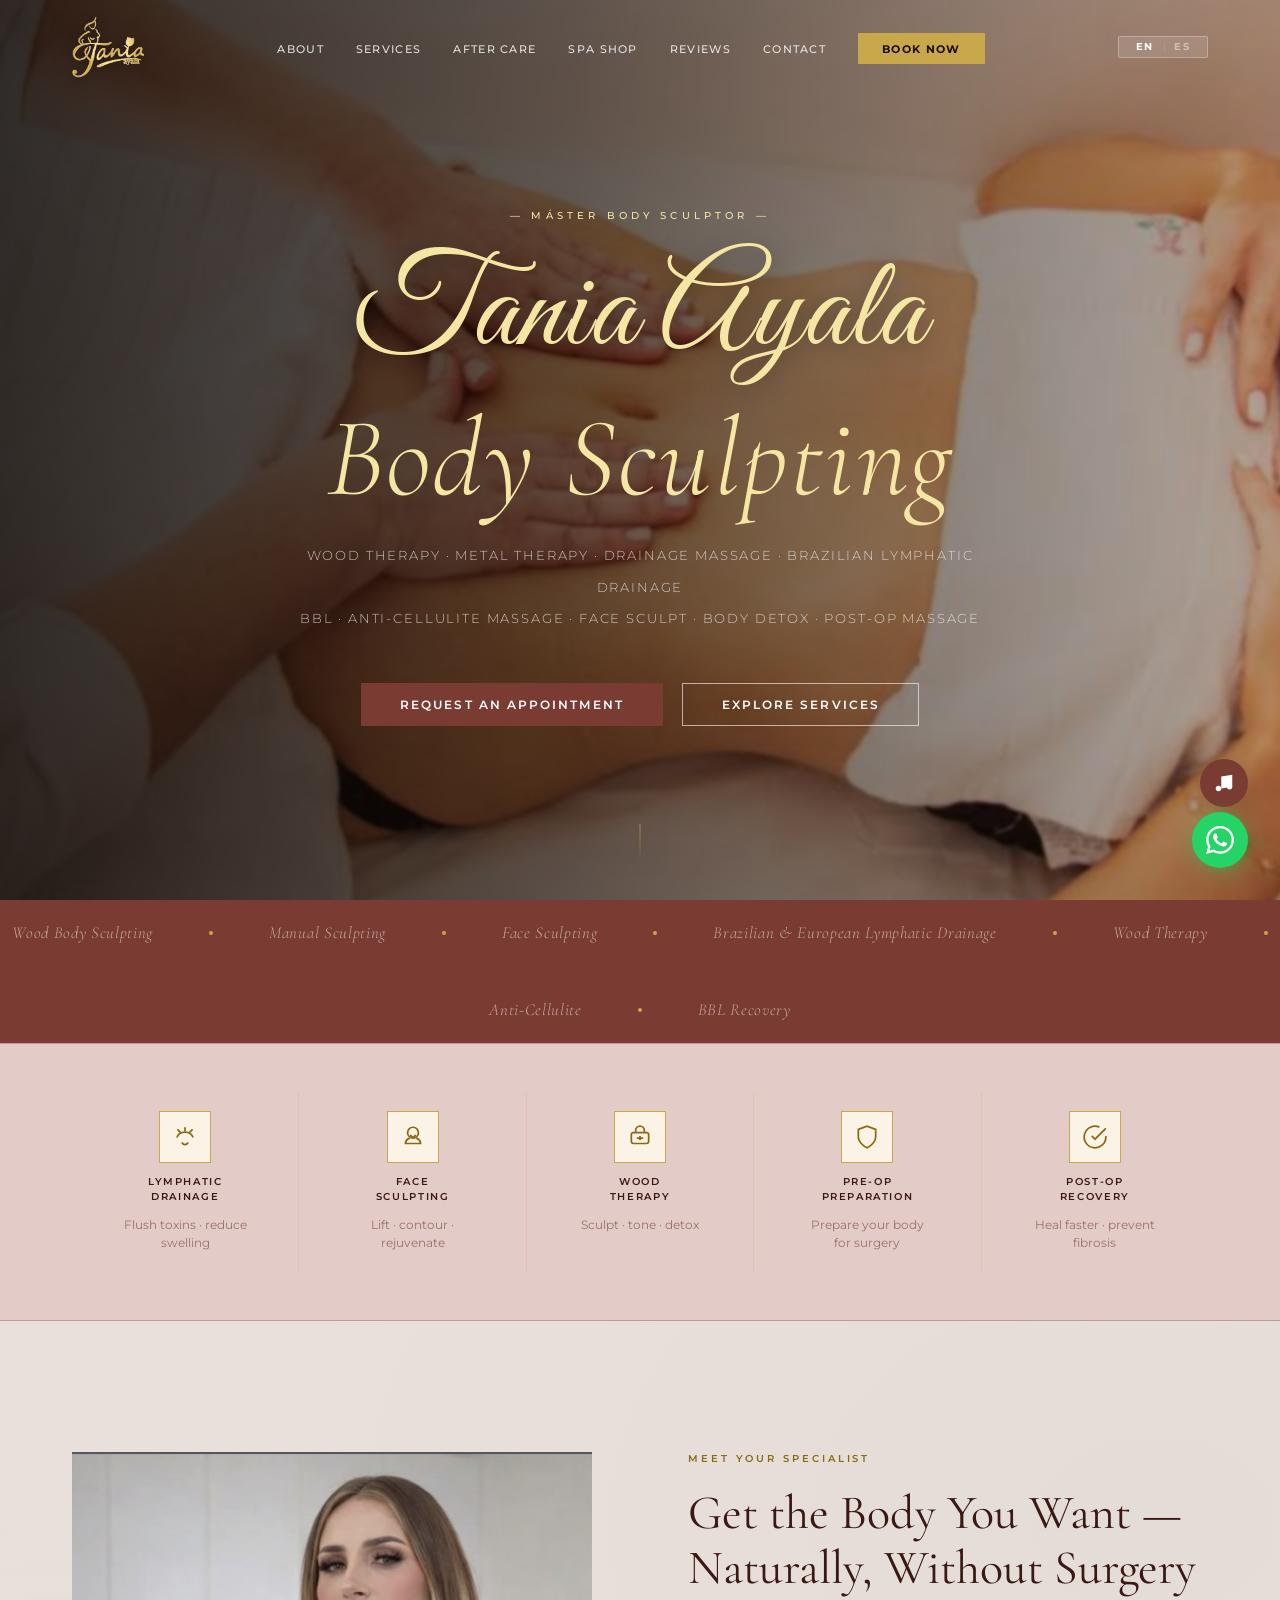
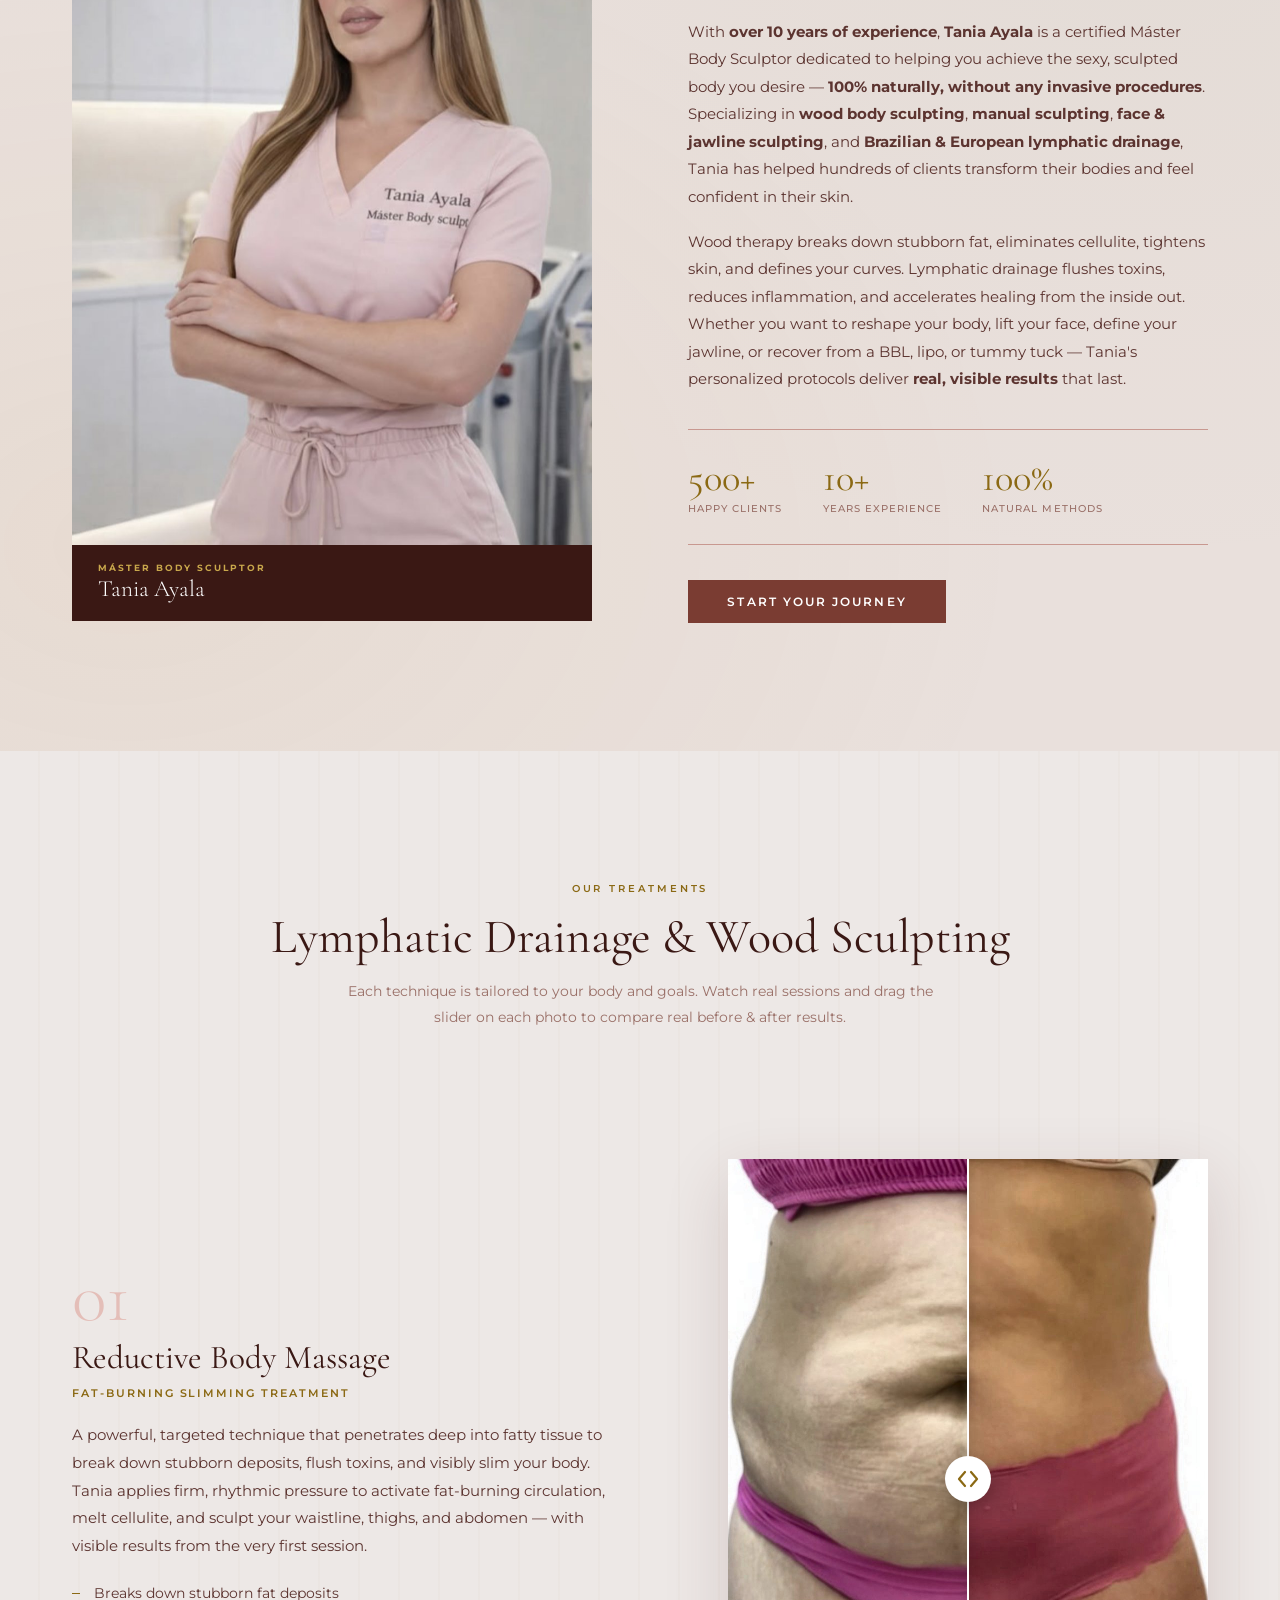
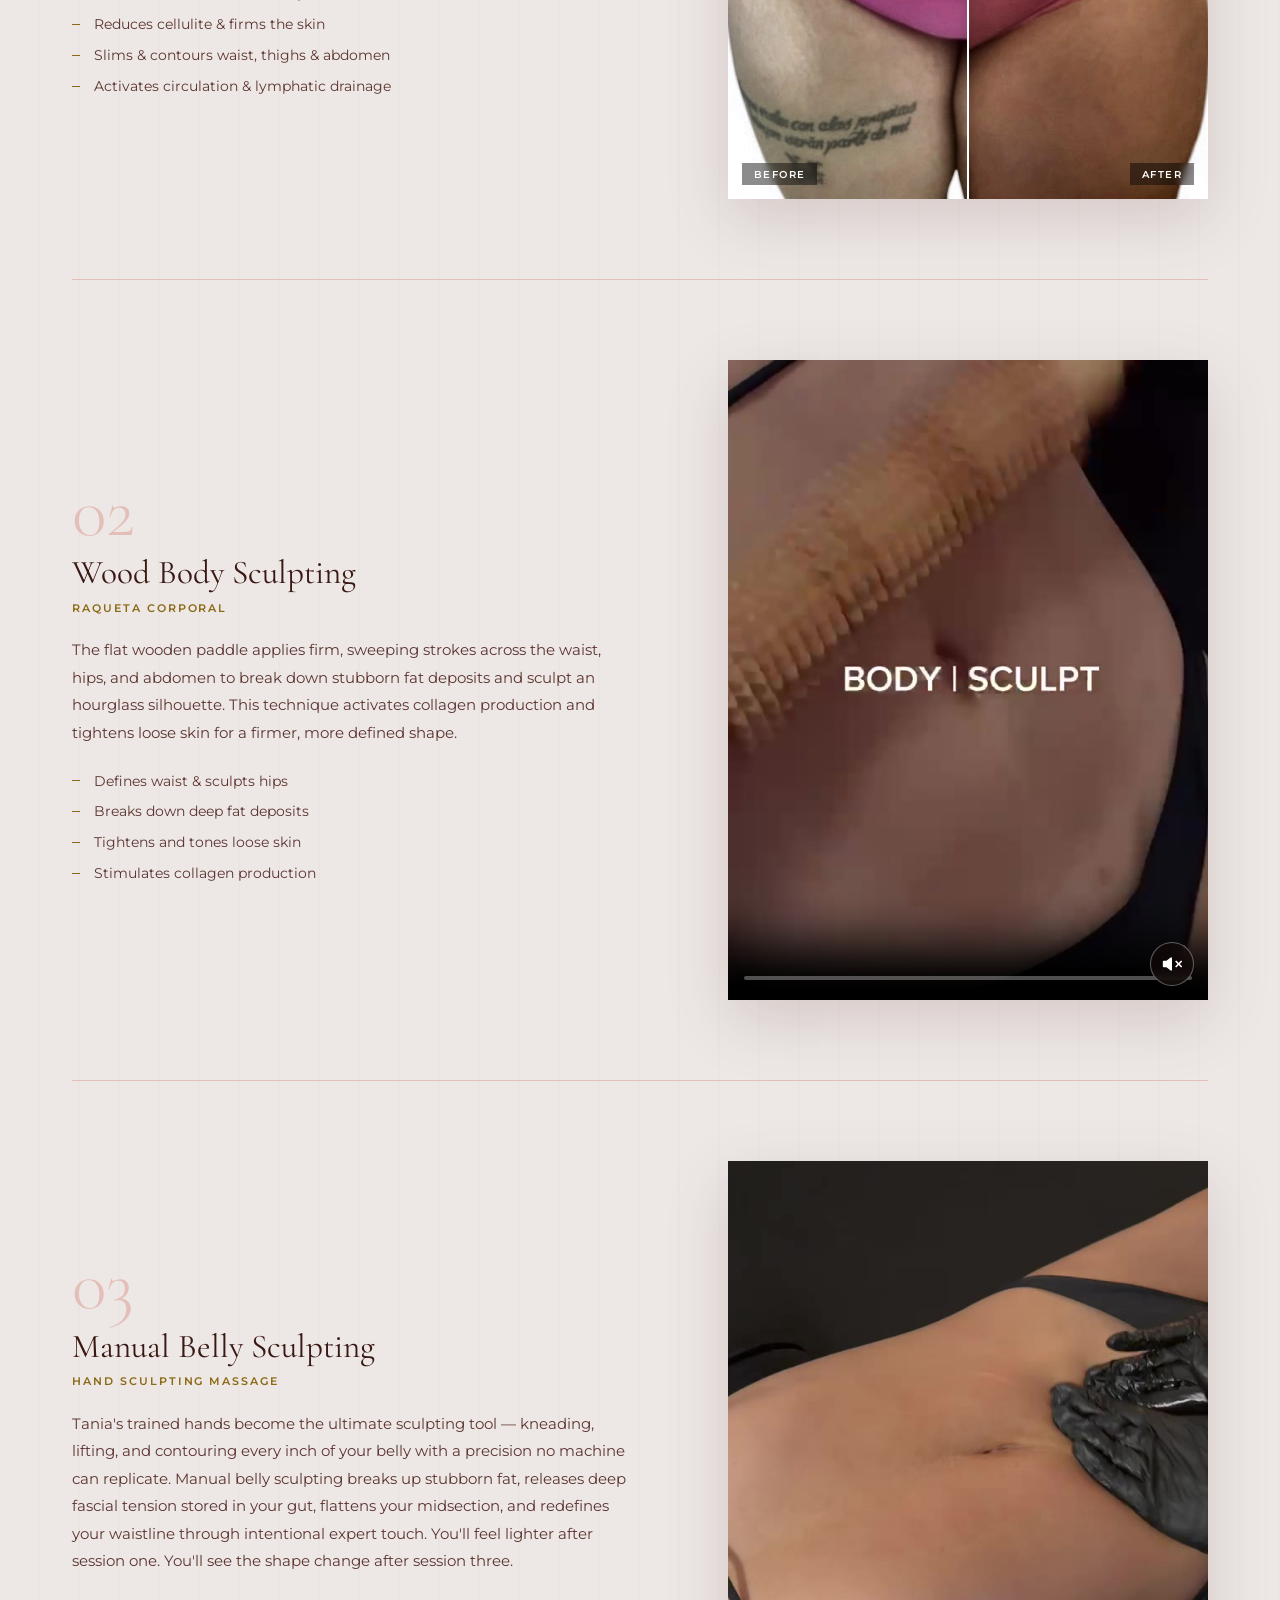
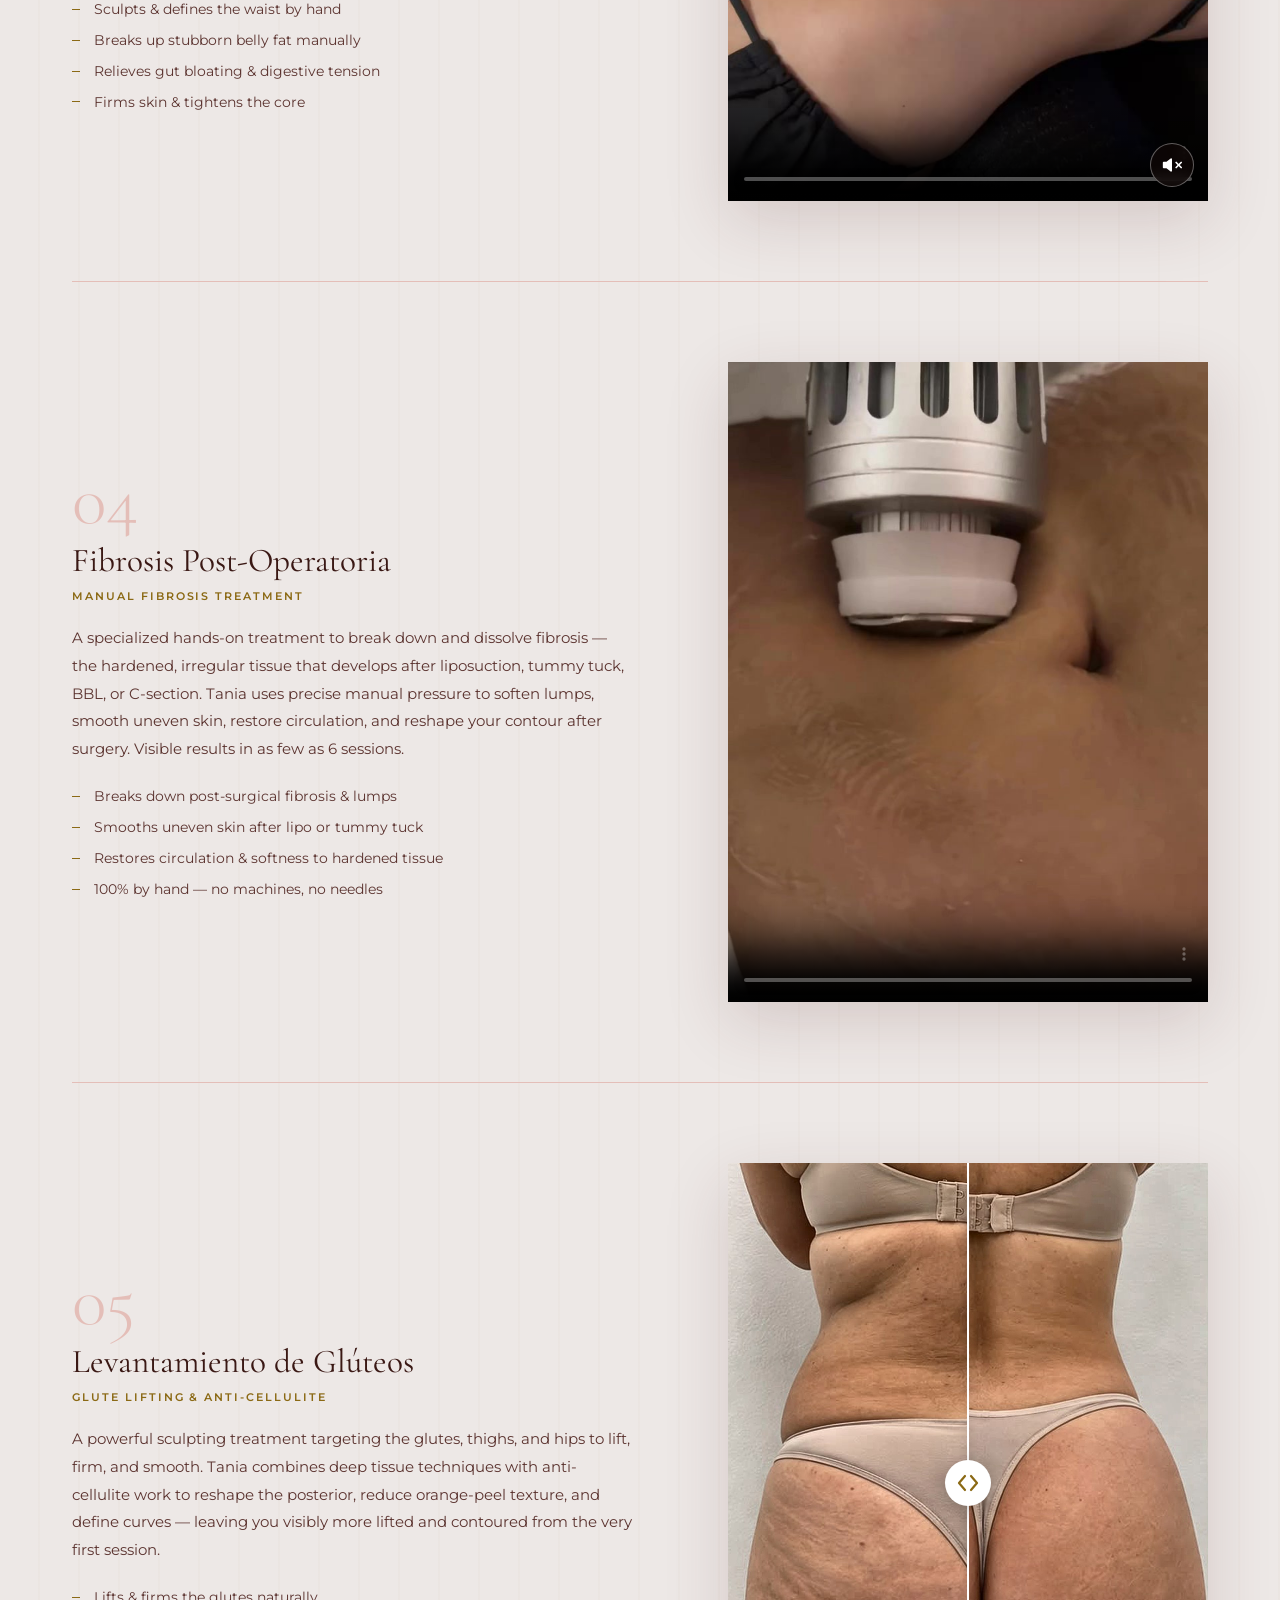
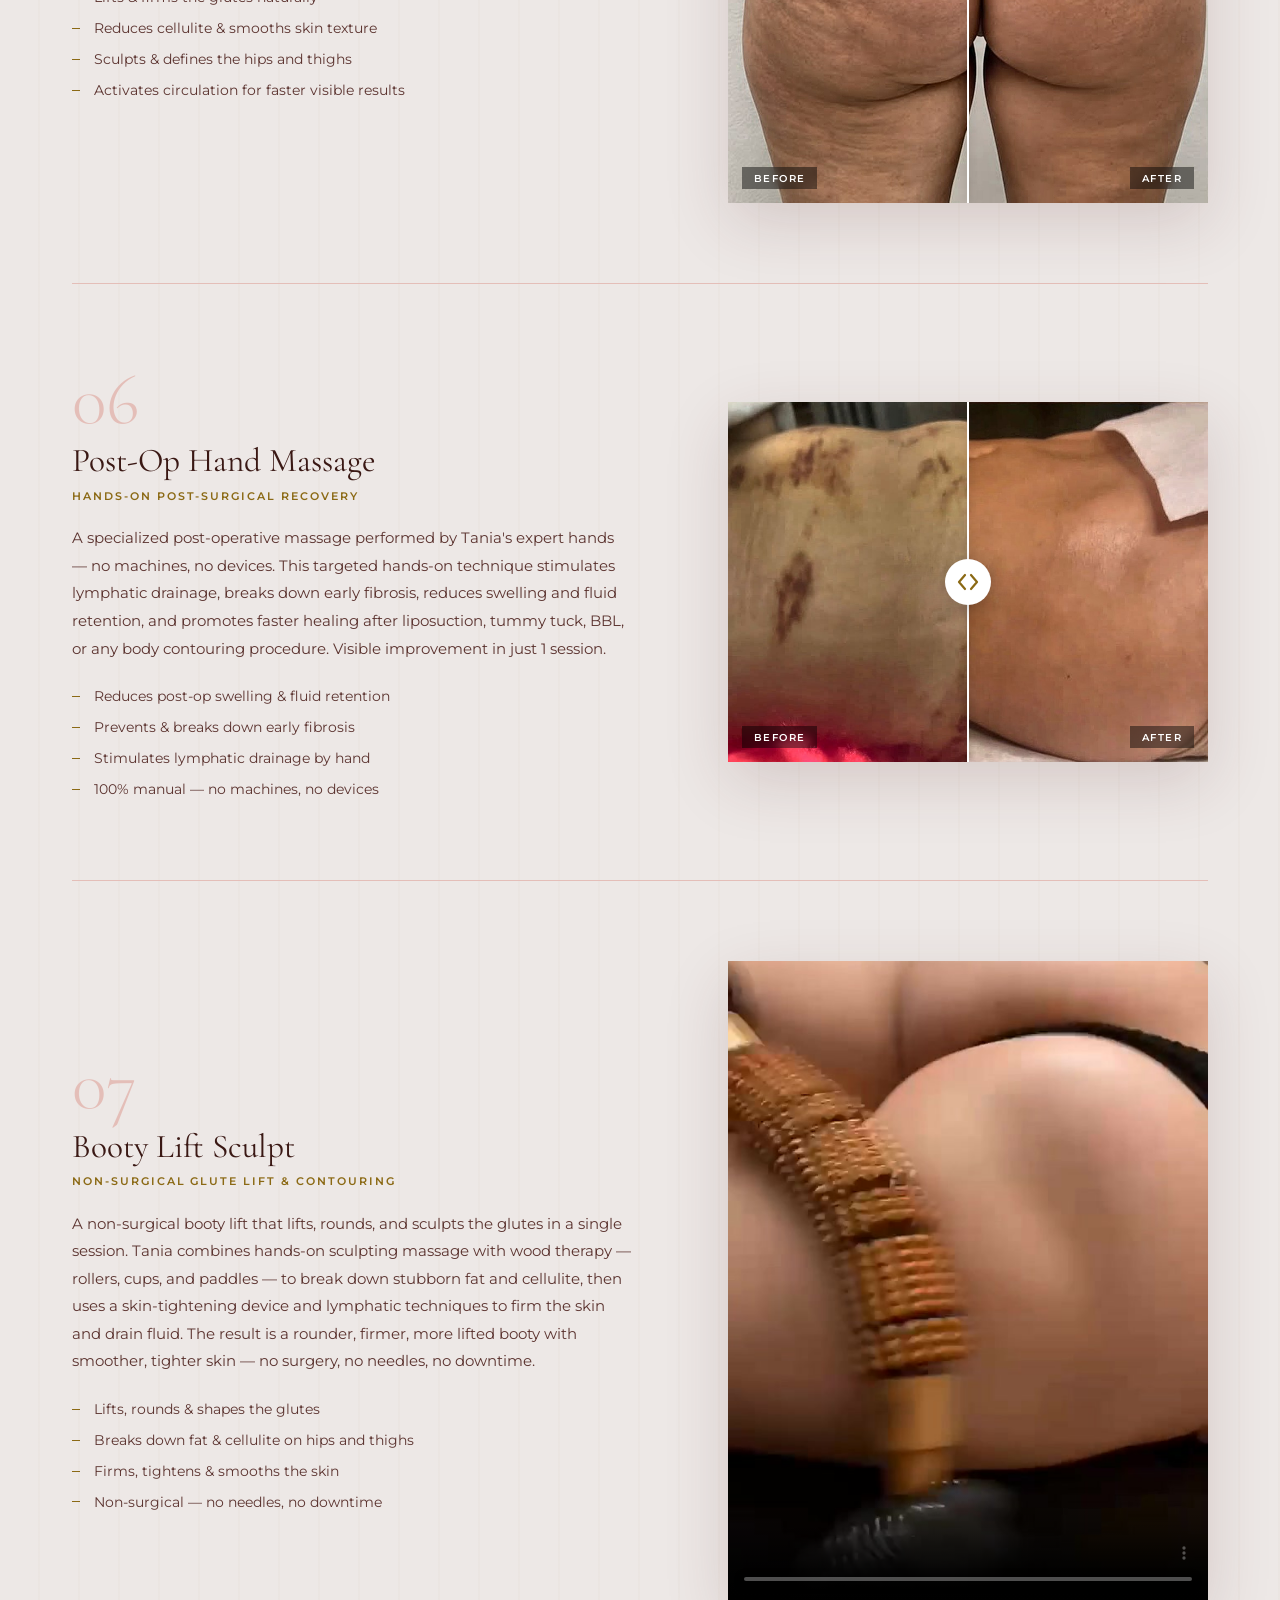
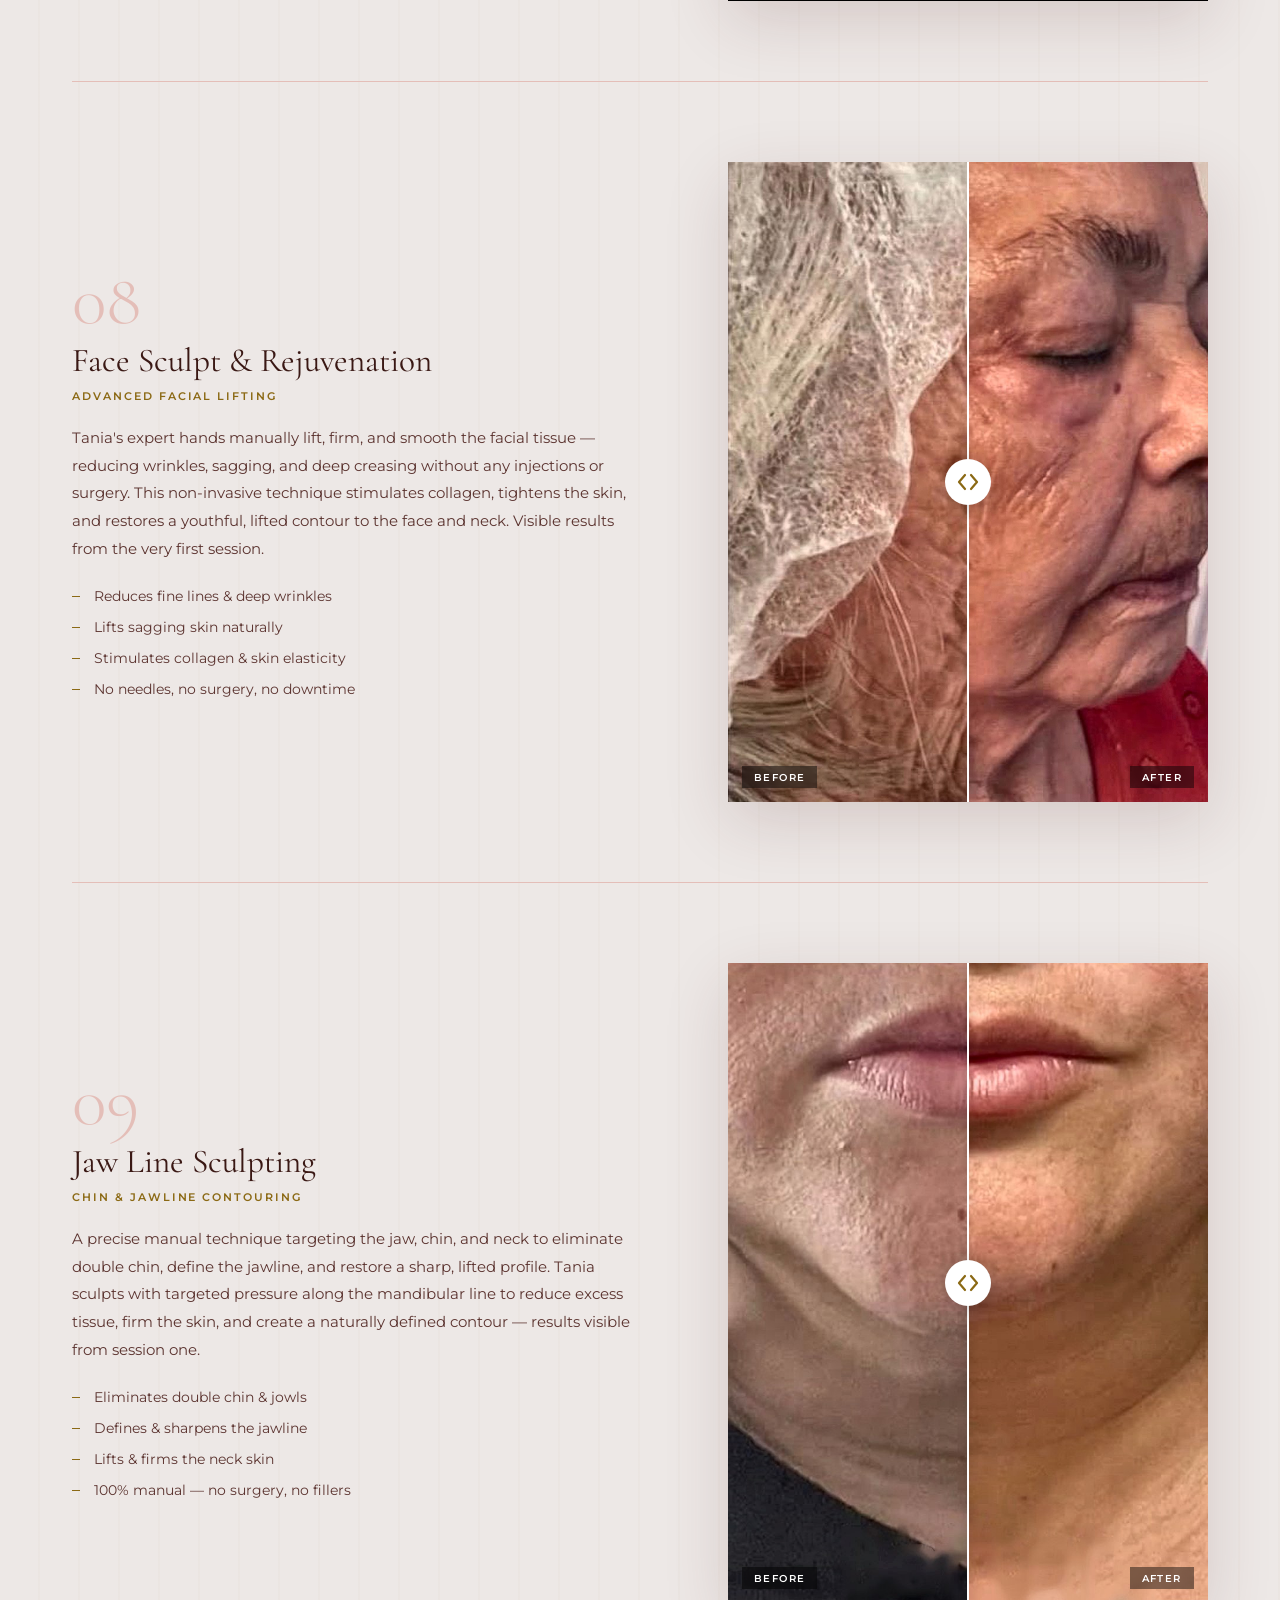
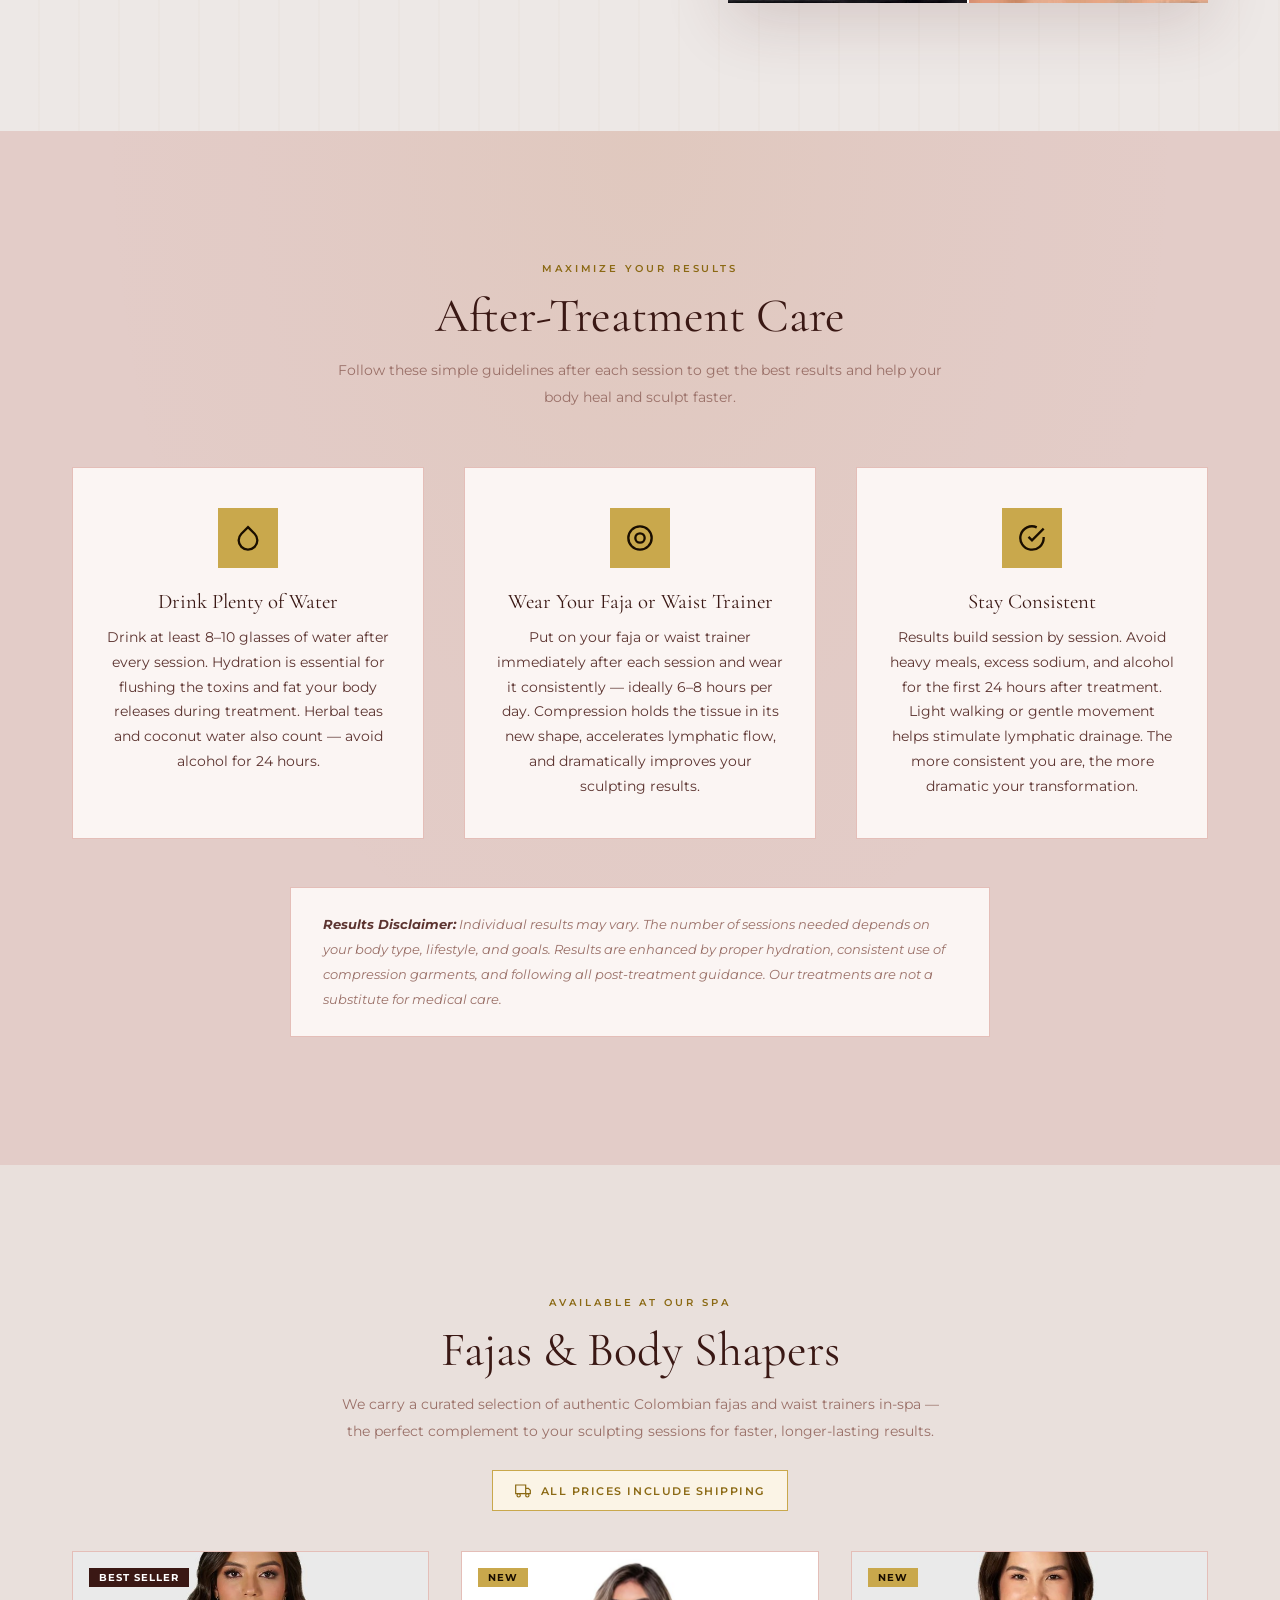
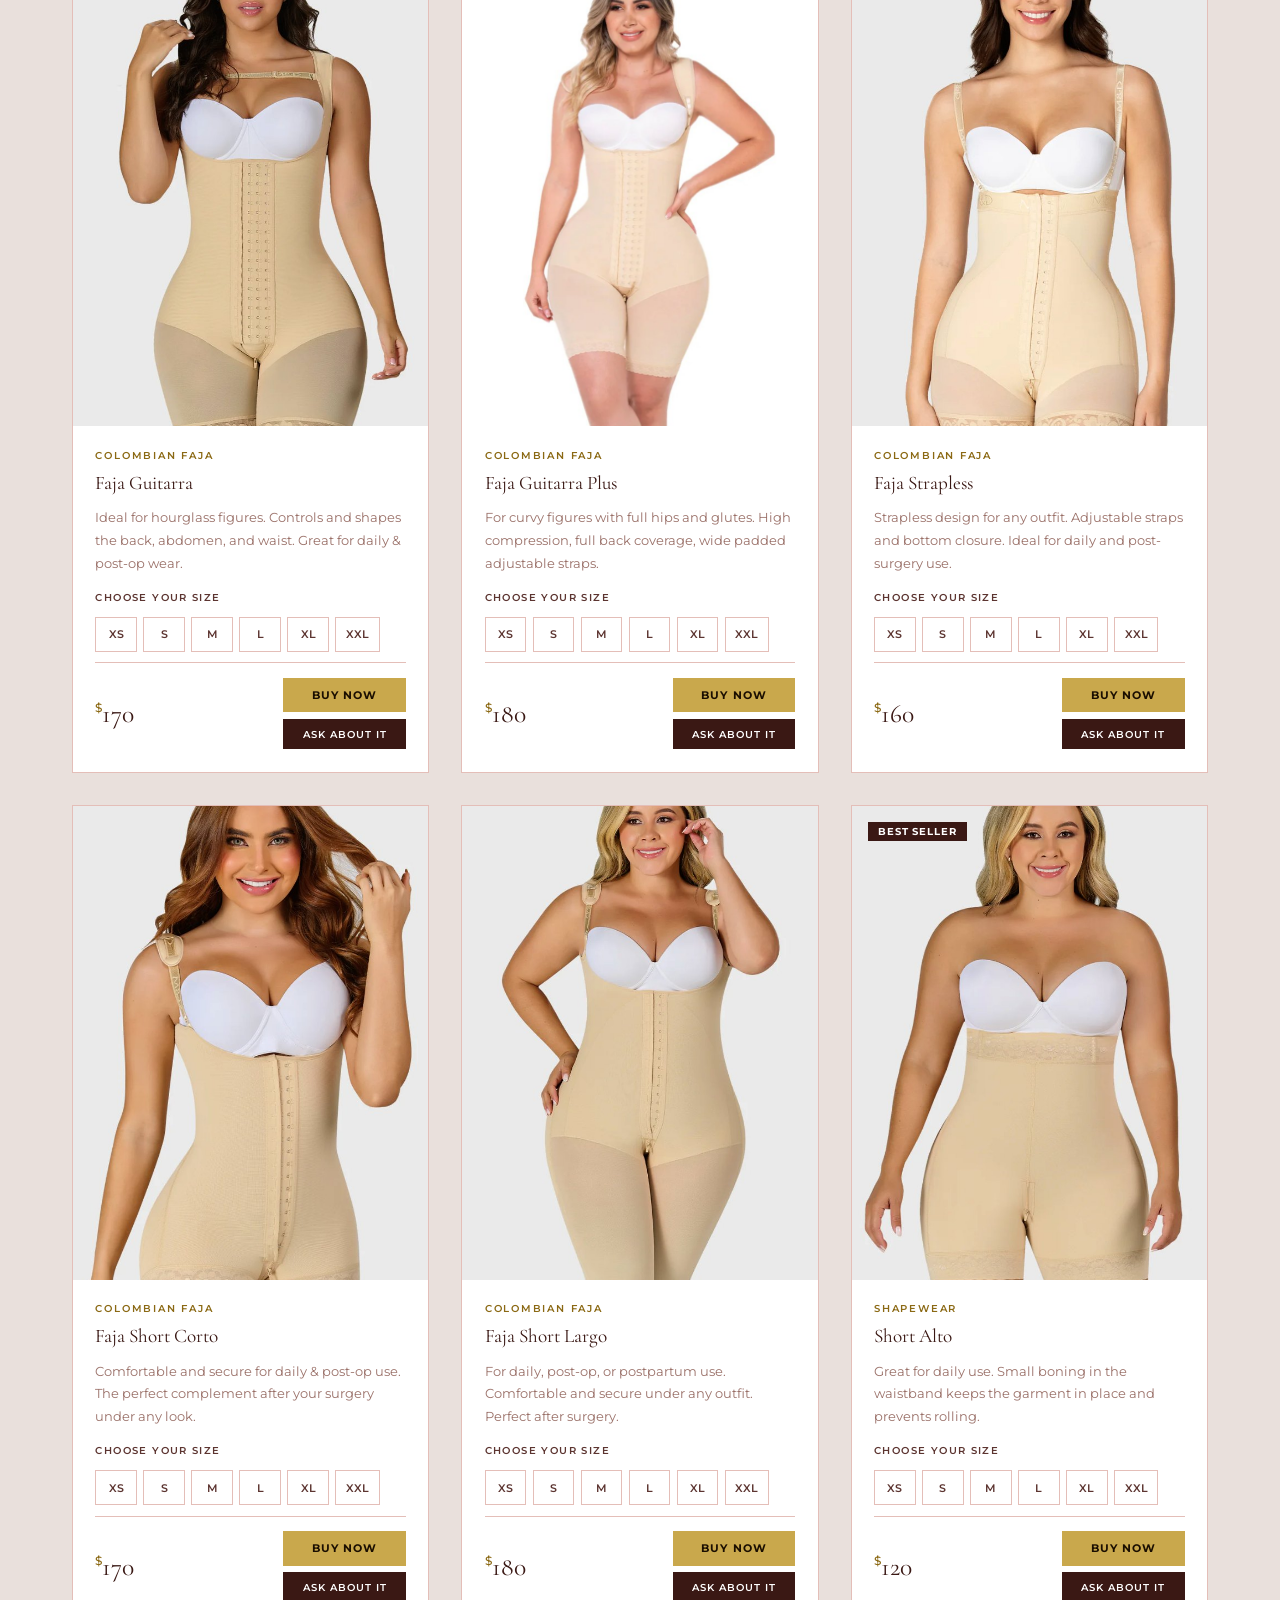
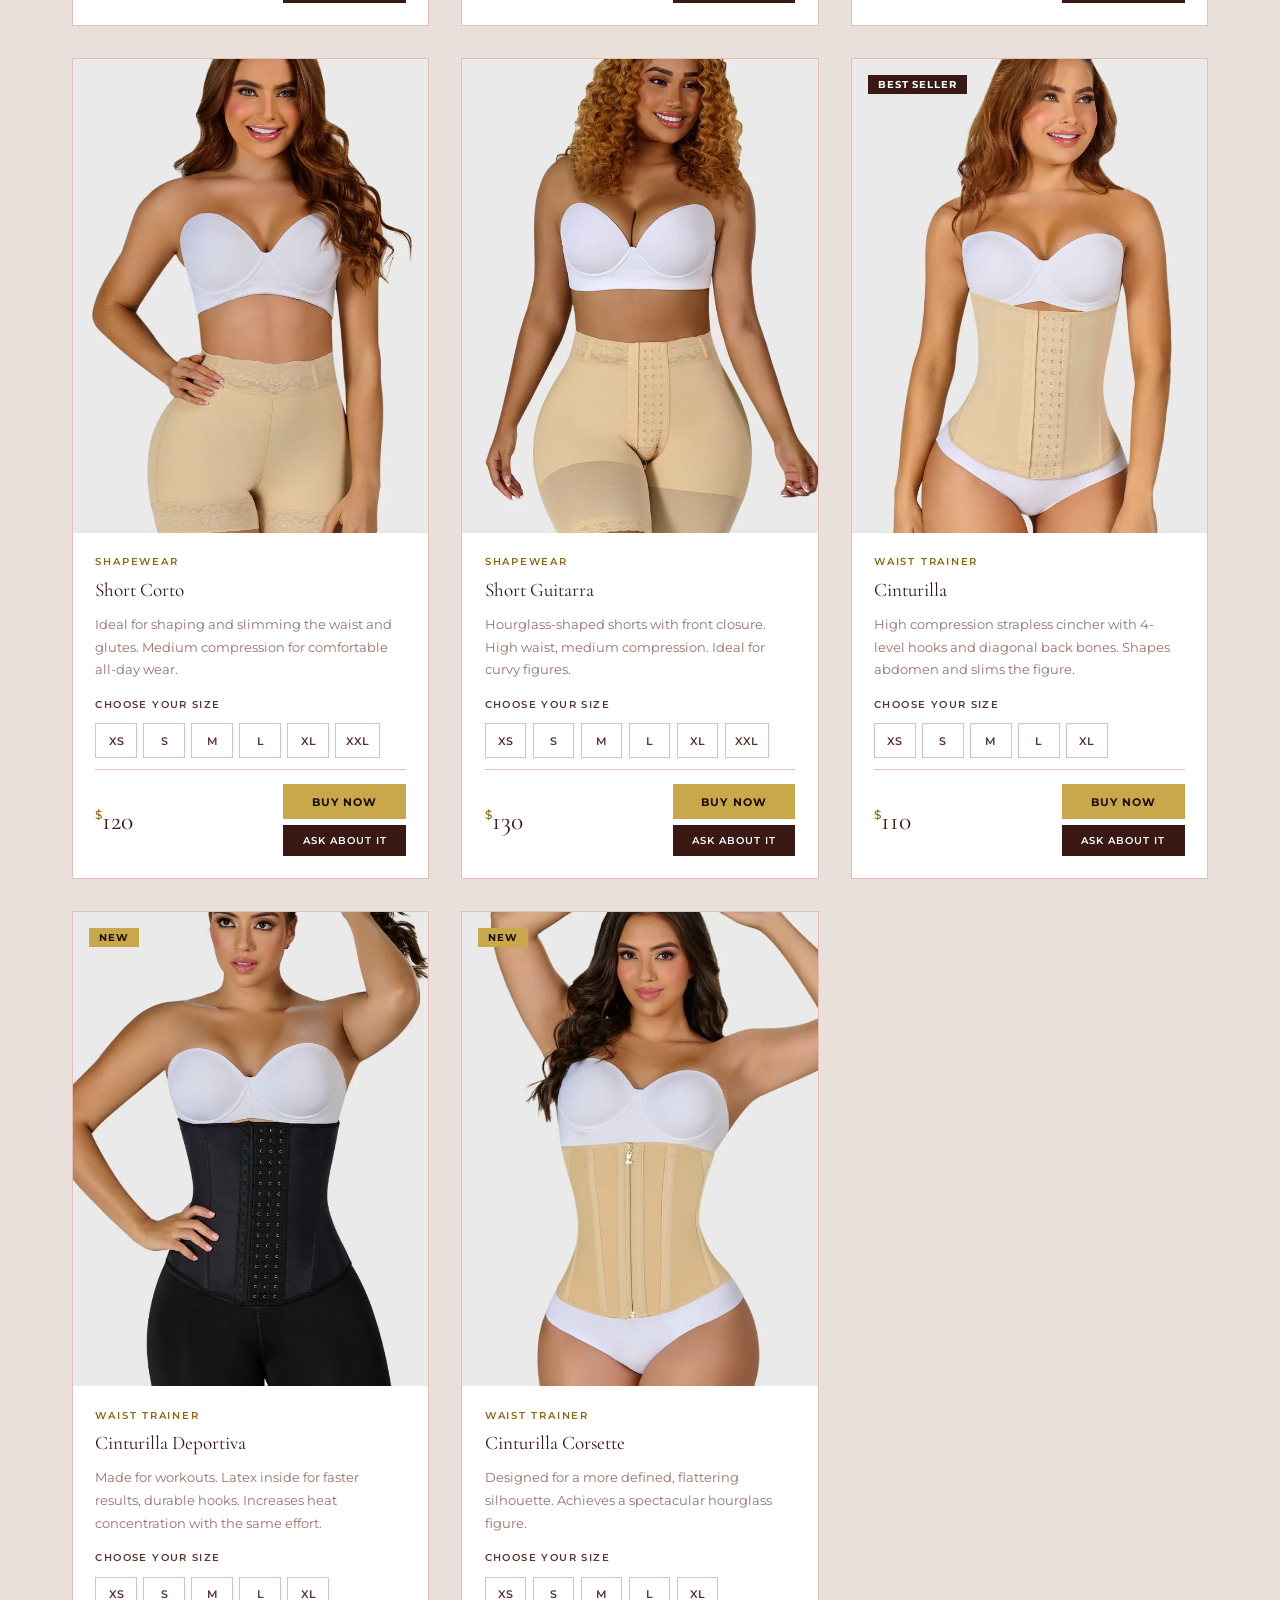
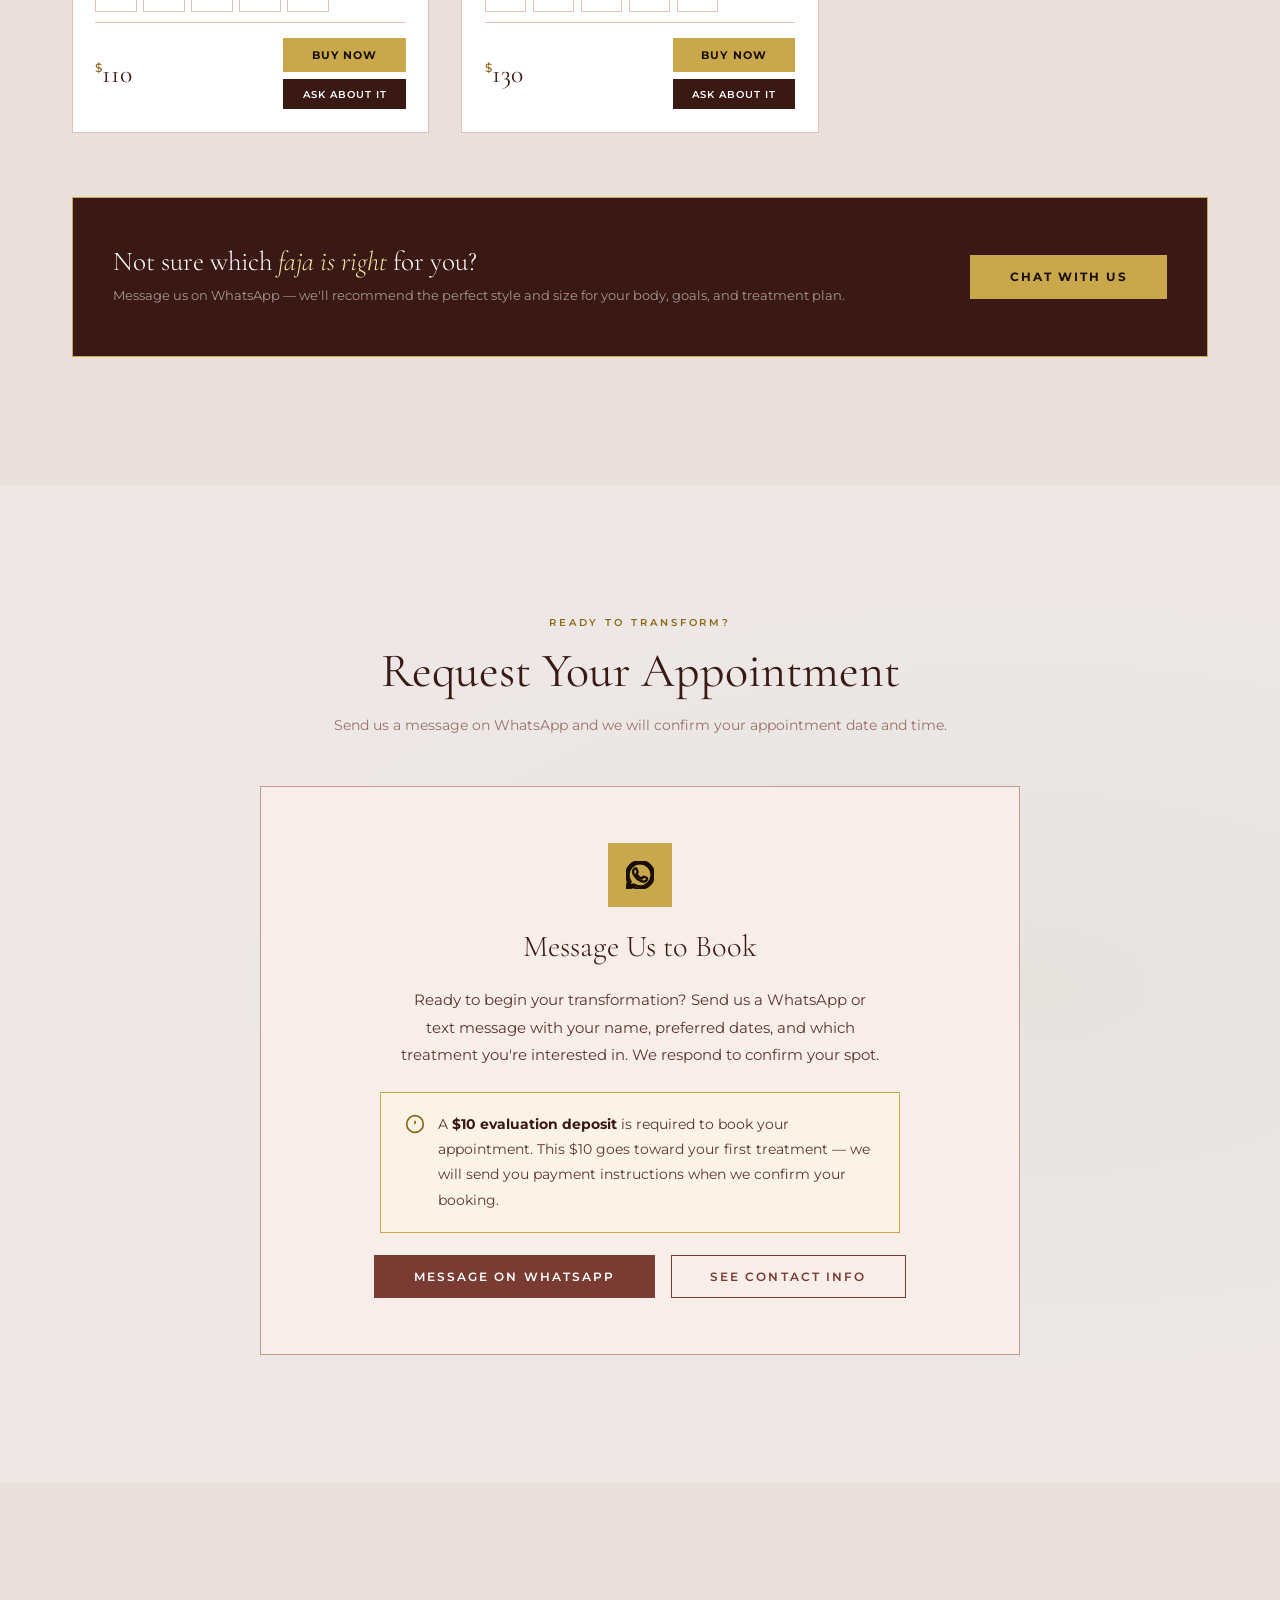
<file: index.html>
<!DOCTYPE html>
<html lang="en">
<head>
  <meta charset="UTF-8">
  <meta name="viewport" content="width=device-width, initial-scale=1.0">
  <meta name="description" content="Tania Ayala Body Sculpting in Chula Vista, CA — wood therapy, Brazilian lymphatic drainage, post-op fibrosis care, glute lift, face &amp; jawline sculpting, and authentic Colombian fajas.">
  <meta name="theme-color" content="#3A1814">
  <title>Tania Ayala Body Sculpting | Wood Therapy &amp; Lymphatic Drainage · Chula Vista</title>
  <link rel="icon" type="image/png" href="images/favicon.png">
  <link rel="apple-touch-icon" href="images/apple-touch-icon.png">
  <meta property="og:type" content="website">
  <meta property="og:title" content="Tania Ayala Body Sculpting">
  <meta property="og:description" content="Wood therapy, Brazilian lymphatic drainage, post-op care, face &amp; jawline sculpting and Colombian fajas — Chula Vista, CA.">
  <meta property="og:image" content="https://lebeltania-ship-it.github.io/tania-ayala-website/images/og-cover.jpg">
  <meta property="og:url" content="https://lebeltania-ship-it.github.io/tania-ayala-website/">
  <meta name="twitter:card" content="summary_large_image">
  <link rel="preload" as="image" href="images/hero-massage.jpg">
  <link rel="stylesheet" href="styles.css?v=52">
  <link rel="preconnect" href="https://fonts.googleapis.com">
  <link rel="preconnect" href="https://fonts.gstatic.com" crossorigin>
  <link href="https://fonts.googleapis.com/css2?family=Cormorant+Garamond:ital,wght@0,300;0,400;0,600;1,300;1,400&family=Montserrat:wght@300;400;500;600;700&family=Great+Vibes&display=swap" rel="stylesheet">
</head>
<body>

  <!-- Mobile nav backdrop overlay -->
  <div class="nav-overlay" id="navOverlay"></div>

  <!-- ===================== NAVBAR ===================== -->
  <nav class="navbar" id="navbar">
    <div class="nav-container">
      <a href="#home" class="nav-logo" aria-label="Tania Ayala Body Sculpting — home">
        <img src="images/logo-tania-gold.png" alt="Tania Ayala Body Sculpting" class="nav-logo-img" width="447" height="387">
      </a>
      <button class="nav-toggle" id="navToggle" aria-label="Open menu">
        <span></span><span></span><span></span>
      </button>
      <ul class="nav-links" id="navLinks">
        <li><a href="#about"        data-i18n="nav.about">About</a></li>
        <li><a href="#services"     data-i18n="nav.services">Services</a></li>
        <li><a href="#care"         data-i18n="nav.care">After Care</a></li>
        <li><a href="#shop"         data-i18n="nav.shop">Spa Shop</a></li>
        <li><a href="#testimonials" data-i18n="nav.reviews">Reviews</a></li>
        <li><a href="#contact"      data-i18n="nav.contact">Contact</a></li>
        <li><a href="#booking" class="nav-cta" data-i18n="nav.book">Book Now</a></li>
      </ul>
      <div class="lang-toggle" id="langToggle">
        <button class="lang-btn active" data-lang="en" onclick="setLanguage('en')">EN</button>
        <span class="lang-sep">|</span>
        <button class="lang-btn" data-lang="es" onclick="setLanguage('es')">ES</button>
      </div>
    </div>
  </nav>

  <!-- ===================== HERO ===================== -->
  <header class="hero" id="home">
    <div class="hero-bg"></div>
    <div class="hero-content">
      <p class="hero-eyebrow" data-i18n="hero.eyebrow">Máster Body Sculptor</p>
      <h1 class="hero-title"><span class="hero-name-script">Tania Ayala</span><em>Body Sculpting</em></h1>
      <p class="hero-tagline" data-i18n-html="hero.tagline">
        Wood Therapy · Metal Therapy · Drainage Massage · Brazilian Lymphatic Drainage<br>
        BBL · Anti&#8209;Cellulite Massage · Face Sculpt · Body Detox · Post&#8209;Op Massage
      </p>
      <div class="hero-btns">
        <a href="#booking" class="btn btn-primary" data-i18n="hero.btn.book">Request an Appointment</a>
        <a href="#services" class="btn btn-ghost"  data-i18n="hero.btn.explore">Explore Services</a>
      </div>
    </div>
    <div class="hero-scroll-hint" aria-hidden="true">
      <div class="scroll-arrow"></div>
    </div>
  </header>

  <!-- ===================== BRAND STRIP ===================== -->
  <div class="brand-strip">
    <div class="brand-strip-inner">
      <span class="brand-strip-item" data-i18n="brand.wood">Wood Body Sculpting</span>
      <span class="brand-strip-sep"></span>
      <span class="brand-strip-item" data-i18n="brand.manual">Manual Sculpting</span>
      <span class="brand-strip-sep"></span>
      <span class="brand-strip-item" data-i18n="brand.face">Face Sculpting</span>
      <span class="brand-strip-sep"></span>
      <span class="brand-strip-item" data-i18n="brand.lymphatic">Brazilian &amp; European Lymphatic Drainage</span>
      <span class="brand-strip-sep"></span>
      <span class="brand-strip-item" data-i18n="brand.detox">Wood Therapy</span>
      <span class="brand-strip-sep"></span>
      <span class="brand-strip-item" data-i18n="brand.anticell">Anti-Cellulite</span>
      <span class="brand-strip-sep"></span>
      <span class="brand-strip-item" data-i18n="brand.bbl">BBL Recovery</span>
    </div>
  </div>

  <!-- ===================== OCTOBER SPECIAL (auto-hides Nov 1) ===================== -->
  <section id="october-special" class="promo-section" data-expires="2026-11-01T00:00:00-07:00" aria-labelledby="promoTitle">
    <div class="container promo-grid">
      <div class="promo-flyer">
        <img src="images/promo/october-sculpt.jpg" alt="October Sculpt special — body sculpting + wood therapy for $49.99 with a bonus reductive enzyme" width="1206" height="1170" loading="lazy" decoding="async">
      </div>
      <div class="promo-content">
        <p class="promo-eyebrow" data-i18n="promo.eyebrow">Limited-Time Offer · October Only</p>
        <h2 id="promoTitle" class="promo-title">October <em>Sculpt</em></h2>
        <p class="promo-sub" data-i18n="promo.sub">Body Sculpting + Wood Therapy</p>
        <div class="promo-price-row">
          <p class="promo-price"><span class="promo-cur">$</span>49<span class="promo-cents">.99</span></p>
          <span class="promo-per" data-i18n="promo.per">per session</span>
        </div>
        <div class="promo-bonus">
          <svg width="22" height="22" viewBox="0 0 24 24" fill="none" stroke="currentColor" stroke-width="1.6" aria-hidden="true"><path d="M20 12v10H4V12M2 7h20v5H2zM12 22V7M12 7H7.5a2.5 2.5 0 0 1 0-5C11 2 12 7 12 7zM12 7h4.5a2.5 2.5 0 0 0 0-5C13 2 12 7 12 7z"/></svg>
          <p><strong data-i18n="promo.bonus.label">Bonus</strong> <span data-i18n="promo.bonus">Reductive enzyme included</span></p>
        </div>
        <ul class="promo-features">
          <li><svg width="18" height="18" viewBox="0 0 24 24" fill="none" stroke="currentColor" stroke-width="1.8" aria-hidden="true"><path d="M20 6L9 17l-5-5"/></svg><span data-i18n="promo.f1">Personalized treatment</span></li>
          <li><svg width="18" height="18" viewBox="0 0 24 24" fill="none" stroke="currentColor" stroke-width="1.8" aria-hidden="true"><path d="M20 6L9 17l-5-5"/></svg><span data-i18n="promo.f2">Non-invasive</span></li>
          <li><svg width="18" height="18" viewBox="0 0 24 24" fill="none" stroke="currentColor" stroke-width="1.8" aria-hidden="true"><path d="M20 6L9 17l-5-5"/></svg><span data-i18n="promo.f3">Results from the first session</span></li>
        </ul>
        <a href="https://wa.me/16197301320?text=Hola%20Tania!%20Quiero%20reservar%20el%20especial%20October%20Sculpt%20de%20%2449.99%20%F0%9F%8E%83" class="btn promo-btn" target="_blank" rel="noopener" data-i18n="promo.btn">Book the October Special</a>
        <p class="promo-valid" data-i18n="promo.valid">Valid through October 31, 2026</p>
      </div>
    </div>
  </section>

  <!-- ===================== NOVEMBER SPECIAL (shows Nov 1 – Nov 30; preview: #preview-november) ===================== -->
  <section id="november-special" class="promo-section promo-section--fall" data-starts="2026-11-01T00:00:00-07:00" data-expires="2026-12-01T00:00:00-08:00" data-preview="preview-november" aria-labelledby="promoTitleNov">
    <div class="container promo-grid">
      <div class="promo-flyer">
        <video class="promo-video" autoplay muted loop playsinline preload="metadata" poster="videos/november-sculpt-poster.jpg?v=51" width="1080" height="1350" aria-label="November Sculpt Thanksgiving special with Tania Ayala — body sculpting + wood therapy for $49.99 with a bonus reductive enzyme">
          <source src="videos/november-sculpt.mp4?v=51" type="video/mp4">
        </video>
      </div>
      <div class="promo-content">
        <p class="promo-eyebrow" data-i18n="promoNov.eyebrow">Thanksgiving Special · November Only</p>
        <h2 id="promoTitleNov" class="promo-title">November <em>Sculpt</em></h2>
        <p class="promo-sub" data-i18n="promo.sub">Body Sculpting + Wood Therapy</p>
        <div class="promo-price-row">
          <p class="promo-price"><span class="promo-cur">$</span>49<span class="promo-cents">.99</span></p>
          <span class="promo-per" data-i18n="promo.per">per session</span>
        </div>
        <div class="promo-bonus">
          <svg width="22" height="22" viewBox="0 0 24 24" fill="none" stroke="currentColor" stroke-width="1.6" aria-hidden="true"><path d="M20 12v10H4V12M2 7h20v5H2zM12 22V7M12 7H7.5a2.5 2.5 0 0 1 0-5C11 2 12 7 12 7zM12 7h4.5a2.5 2.5 0 0 0 0-5C13 2 12 7 12 7z"/></svg>
          <p><strong data-i18n="promo.bonus.label">Bonus</strong> <span data-i18n="promo.bonus">Reductive enzyme included</span></p>
        </div>
        <ul class="promo-features">
          <li><svg width="18" height="18" viewBox="0 0 24 24" fill="none" stroke="currentColor" stroke-width="1.8" aria-hidden="true"><path d="M20 6L9 17l-5-5"/></svg><span data-i18n="promo.f1">Personalized treatment</span></li>
          <li><svg width="18" height="18" viewBox="0 0 24 24" fill="none" stroke="currentColor" stroke-width="1.8" aria-hidden="true"><path d="M20 6L9 17l-5-5"/></svg><span data-i18n="promo.f2">Non-invasive</span></li>
          <li><svg width="18" height="18" viewBox="0 0 24 24" fill="none" stroke="currentColor" stroke-width="1.8" aria-hidden="true"><path d="M20 6L9 17l-5-5"/></svg><span data-i18n="promo.f3">Results from the first session</span></li>
        </ul>
        <a href="https://wa.me/16197301320?text=Hola%20Tania!%20Quiero%20reservar%20el%20especial%20November%20Sculpt%20de%20%2449.99%20%F0%9F%8D%82" class="btn promo-btn" target="_blank" rel="noopener" data-i18n="promoNov.btn">Book the November Special</a>
        <p class="promo-valid" data-i18n="promoNov.valid">Valid through November 30, 2026</p>
      </div>
    </div>
  </section>

  <!-- ===================== SERVICES SPOTLIGHT ===================== -->
  <div class="spotlight-strip">
    <div class="container">
      <div class="spotlight-inner">

        <div class="spotlight-item">
          <div class="spotlight-icon">
            <svg width="26" height="26" viewBox="0 0 24 24" fill="none" stroke="currentColor" stroke-width="1.6"><path d="M4.5 12.5c1-3 4-5 7.5-5s6.5 2 7.5 5"/><path d="M9 17c1 1.5 2.5 2 3 2s2-.5 3-2"/><path d="M12 7V3M8 8L5 5M16 8l3-3"/></svg>
          </div>
          <span class="spotlight-label" data-i18n-html="spot.lymph.label">Lymphatic<br>Drainage</span>
          <span class="spotlight-sub" data-i18n="spot.lymph.sub">Flush toxins · reduce swelling</span>
        </div>

        <div class="spotlight-item">
          <div class="spotlight-icon">
            <svg width="26" height="26" viewBox="0 0 24 24" fill="none" stroke="currentColor" stroke-width="1.6"><circle cx="12" cy="8" r="5"/><path d="M9 13c-2.5 1-4 3-4 5h14c0-2-1.5-4-4-5"/><path d="M10 10c0 1.1.9 2 2 2s2-.9 2-2"/></svg>
          </div>
          <span class="spotlight-label" data-i18n-html="spot.face.label">Face<br>Sculpting</span>
          <span class="spotlight-sub" data-i18n="spot.face.sub">Lift · contour · rejuvenate</span>
        </div>

        <div class="spotlight-item">
          <div class="spotlight-icon">
            <svg width="26" height="26" viewBox="0 0 24 24" fill="none" stroke="currentColor" stroke-width="1.6"><rect x="4" y="8" width="16" height="10" rx="2"/><path d="M8 8V6a4 4 0 0 1 8 0v2"/><path d="M9 13h6M12 11v4"/></svg>
          </div>
          <span class="spotlight-label" data-i18n-html="spot.wood.label">Wood<br>Therapy</span>
          <span class="spotlight-sub" data-i18n="spot.wood.sub">Sculpt · tone · detox</span>
        </div>

        <div class="spotlight-item">
          <div class="spotlight-icon">
            <svg width="26" height="26" viewBox="0 0 24 24" fill="none" stroke="currentColor" stroke-width="1.6"><path d="M12 22s8-4 8-10V5l-8-3-8 3v7c0 6 8 10 8 10z"/></svg>
          </div>
          <span class="spotlight-label" data-i18n-html="spot.preop.label">Pre-Op<br>Preparation</span>
          <span class="spotlight-sub" data-i18n="spot.preop.sub">Prepare your body for surgery</span>
        </div>

        <div class="spotlight-item">
          <div class="spotlight-icon">
            <svg width="26" height="26" viewBox="0 0 24 24" fill="none" stroke="currentColor" stroke-width="1.6"><path d="M22 11.08V12a10 10 0 1 1-5.93-9.14"/><polyline points="22 4 12 14.01 9 11.01"/></svg>
          </div>
          <span class="spotlight-label" data-i18n-html="spot.postop.label">Post-Op<br>Recovery</span>
          <span class="spotlight-sub" data-i18n="spot.postop.sub">Heal faster · prevent fibrosis</span>
        </div>

      </div>
    </div>
  </div>

  <!-- ===================== ABOUT ===================== -->
  <section id="about" class="section about-section">
    <div class="container">
      <div class="about-grid">
        <div class="about-image-wrap">
          <div class="about-photo-frame">
            <img src="images/about-tania.jpg" alt="Tania Ayala, Máster Body Sculptor" class="about-real-photo" width="944" height="1330" loading="lazy">
          </div>
          <div class="about-credential">
            <span class="about-cred-title">Máster Body Sculptor</span>
            <span class="about-cred-name">Tania Ayala</span>
          </div>
        </div>

        <div class="about-content">
          <p class="eyebrow" data-i18n="about.eyebrow">Meet Your Specialist</p>
          <h2 data-i18n="about.h2">Get the Body You Want — Naturally, Without Surgery</h2>
          <p data-i18n-html="about.p1">With <strong>over 10 years of experience</strong>, <strong>Tania Ayala</strong> is a certified Máster Body Sculptor dedicated to helping you achieve the sexy, sculpted body you desire — <strong>100% naturally, without any invasive procedures</strong>. Specializing in <strong>wood body sculpting</strong>, <strong>manual sculpting</strong>, <strong>face &amp; jawline sculpting</strong>, and <strong>Brazilian &amp; European lymphatic drainage</strong>, Tania has helped hundreds of clients transform their bodies and feel confident in their skin.</p>
          <p data-i18n-html="about.p2">Wood therapy breaks down stubborn fat, eliminates cellulite, tightens skin, and defines your curves. Lymphatic drainage flushes toxins, reduces inflammation, and accelerates healing from the inside out. Whether you want to reshape your body, lift your face, define your jawline, or recover from a BBL, lipo, or tummy tuck — Tania's personalized protocols deliver <strong>real, visible results</strong> that last.</p>
          <div class="stats-row">
            <div class="stat">
              <span class="stat-n">500+</span>
              <span class="stat-l" data-i18n="about.stat1">Happy Clients</span>
            </div>
            <div class="stat">
              <span class="stat-n">10+</span>
              <span class="stat-l" data-i18n="about.stat2">Years Experience</span>
            </div>
            <div class="stat">
              <span class="stat-n">100%</span>
              <span class="stat-l" data-i18n="about.stat3">Natural Methods</span>
            </div>
          </div>
          <a href="#booking" class="btn btn-primary" data-i18n="about.btn">Start Your Journey</a>
        </div>
      </div>
    </div>
  </section>

  <!-- ===================== SERVICES / TOOLS ===================== -->
  <section id="services" class="section services-section">
    <div class="container">
      <p class="eyebrow text-center" data-i18n="svc.eyebrow">Our Treatments</p>
      <h2 class="text-center" data-i18n="svc.h2">Lymphatic Drainage &amp; Wood Sculpting</h2>
      <p class="section-sub text-center" data-i18n="svc.sub">Each technique is tailored to your body and goals. Watch real sessions and drag the slider on each photo to compare real before &amp; after results.</p>

      <!-- Treatment 01 — Reductive Body Massage -->
      <article class="tool-card">
        <div class="tool-info">
          <div class="tool-number">01</div>
          <h3 data-i18n="t1.h3">Reductive Body Massage</h3>
          <p class="tool-subtitle" data-i18n="t1.sub">Fat-Burning Slimming Treatment</p>
          <p class="tool-desc" data-i18n="t1.desc">A powerful, targeted technique that penetrates deep into fatty tissue to break down stubborn deposits, flush toxins, and visibly slim your body. Tania applies firm, rhythmic pressure to activate fat-burning circulation, melt cellulite, and sculpt your waistline, thighs, and abdomen — with visible results from the very first session.</p>
          <ul class="benefits">
            <li data-i18n="t1.b1">Breaks down stubborn fat deposits</li>
            <li data-i18n="t1.b2">Reduces cellulite &amp; firms the skin</li>
            <li data-i18n="t1.b3">Slims &amp; contours waist, thighs &amp; abdomen</li>
            <li data-i18n="t1.b4">Activates circulation &amp; lymphatic drainage</li>
          </ul>
        </div>
        <div class="tool-media">
          <div class="ba-wrap" tabindex="0" role="slider" aria-label="Reductive Body Massage — before and after. Drag or use arrow keys to compare." aria-valuemin="0" aria-valuemax="100" aria-valuenow="50">
            <img class="ba-img ba-after"  src="images/ba/body-sculpt-after.jpg?v=49"  alt="Reductive Body Massage — after treatment"  loading="lazy" decoding="async" draggable="false">
            <img class="ba-img ba-before" src="images/ba/body-sculpt-before.jpg?v=49" alt="Reductive Body Massage — before treatment" loading="lazy" decoding="async" draggable="false">
            <div class="ba-handle" aria-hidden="true">
              <div class="ba-line"></div>
              <div class="ba-circle">
                <svg width="22" height="22" viewBox="0 0 22 22"><path d="M8 4l-6 7 6 7M14 4l6 7-6 7" stroke="#8B6914" stroke-width="2.2" fill="none" stroke-linecap="round" stroke-linejoin="round"/></svg>
              </div>
            </div>
            <span class="ba-tag ba-tag-l" data-i18n="ba.before">Before</span>
            <span class="ba-tag ba-tag-r" data-i18n="ba.after">After</span>
          </div>
        </div>
      </article>

      <!-- Treatment 02 — Wood Body Sculpting -->
      <article class="tool-card">
        <div class="tool-info">
          <div class="tool-number">02</div>
          <h3 data-i18n="t2.h3">Wood Body Sculpting</h3>
          <p class="tool-subtitle" data-i18n="t2.sub">Raqueta Corporal</p>
          <p class="tool-desc" data-i18n="t2.desc">The flat wooden paddle applies firm, sweeping strokes across the waist, hips, and abdomen to break down stubborn fat deposits and sculpt an hourglass silhouette. This technique activates collagen production and tightens loose skin for a firmer, more defined shape.</p>
          <ul class="benefits">
            <li data-i18n="t2.b1">Defines waist &amp; sculpts hips</li>
            <li data-i18n="t2.b2">Breaks down deep fat deposits</li>
            <li data-i18n="t2.b3">Tightens and tones loose skin</li>
            <li data-i18n="t2.b4">Stimulates collagen production</li>
          </ul>
        </div>
        <div class="tool-media">
          <div class="media-frame">
            <video class="treatment-video" muted loop playsinline preload="none" poster="videos/wood-sculpting-poster.jpg?v=49" aria-label="Wood Body Sculpting — real session video">
              <source src="videos/wood-sculpting.mp4?v=49" type="video/mp4">
            </video>
            <button class="video-sound" type="button" aria-label="Turn sound on" aria-pressed="false">
              <svg class="ico-muted" width="20" height="20" viewBox="0 0 24 24" fill="none" stroke="currentColor" stroke-width="2" stroke-linecap="round" stroke-linejoin="round" aria-hidden="true"><path d="M11 5L6 9H2v6h4l5 4V5z" fill="currentColor"/><line x1="23" y1="9" x2="17" y2="15"/><line x1="17" y1="9" x2="23" y2="15"/></svg>
              <svg class="ico-sound" width="20" height="20" viewBox="0 0 24 24" fill="none" stroke="currentColor" stroke-width="2" stroke-linecap="round" stroke-linejoin="round" aria-hidden="true"><path d="M11 5L6 9H2v6h4l5 4V5z" fill="currentColor"/><path d="M15.5 8.5a5 5 0 0 1 0 7M19 5a10 10 0 0 1 0 14"/></svg>
            </button>
          </div>
        </div>
      </article>

      <!-- Treatment 03 — Manual Belly Sculpting -->
      <article class="tool-card">
        <div class="tool-info">
          <div class="tool-number">03</div>
          <h3 data-i18n="t3.h3">Manual Belly Sculpting</h3>
          <p class="tool-subtitle" data-i18n="t3.sub">Hand Sculpting Massage</p>
          <p class="tool-desc" data-i18n="t3.desc">Tania's trained hands become the ultimate sculpting tool — kneading, lifting, and contouring every inch of your belly with a precision no machine can replicate. Manual belly sculpting breaks up stubborn fat, releases deep fascial tension stored in your gut, flattens your midsection, and redefines your waistline through intentional expert touch. You'll feel lighter after session one. You'll see the shape change after session three.</p>
          <ul class="benefits">
            <li data-i18n="t3.b1">Sculpts &amp; defines the waist by hand</li>
            <li data-i18n="t3.b2">Breaks up stubborn belly fat manually</li>
            <li data-i18n="t3.b3">Relieves gut bloating &amp; digestive tension</li>
            <li data-i18n="t3.b4">Firms skin &amp; tightens the core</li>
          </ul>
        </div>
        <div class="tool-media">
          <div class="media-frame">
            <video class="treatment-video" muted loop playsinline preload="none" poster="videos/belly-sculpting-poster.jpg?v=49" aria-label="Manual Belly Sculpting — real session video">
              <source src="videos/belly-sculpting.mp4?v=49" type="video/mp4">
            </video>
            <button class="video-sound" type="button" aria-label="Turn sound on" aria-pressed="false">
              <svg class="ico-muted" width="20" height="20" viewBox="0 0 24 24" fill="none" stroke="currentColor" stroke-width="2" stroke-linecap="round" stroke-linejoin="round" aria-hidden="true"><path d="M11 5L6 9H2v6h4l5 4V5z" fill="currentColor"/><line x1="23" y1="9" x2="17" y2="15"/><line x1="17" y1="9" x2="23" y2="15"/></svg>
              <svg class="ico-sound" width="20" height="20" viewBox="0 0 24 24" fill="none" stroke="currentColor" stroke-width="2" stroke-linecap="round" stroke-linejoin="round" aria-hidden="true"><path d="M11 5L6 9H2v6h4l5 4V5z" fill="currentColor"/><path d="M15.5 8.5a5 5 0 0 1 0 7M19 5a10 10 0 0 1 0 14"/></svg>
            </button>
          </div>
        </div>
      </article>

      <!-- Treatment 04 — Fibrosis Post-Operatoria -->
      <article class="tool-card">
        <div class="tool-info">
          <div class="tool-number">04</div>
          <h3 data-i18n="t4.h3">Fibrosis Post-Operatoria</h3>
          <p class="tool-subtitle" data-i18n="t4.sub">Manual Fibrosis Treatment</p>
          <p class="tool-desc" data-i18n="t4.desc">A specialized hands-on treatment to break down and dissolve fibrosis — the hardened, irregular tissue that develops after liposuction, tummy tuck, BBL, or C-section. Tania uses precise manual pressure to soften lumps, smooth uneven skin, restore circulation, and reshape your contour after surgery. Visible results in as few as 6 sessions.</p>
          <ul class="benefits">
            <li data-i18n="t4.b1">Breaks down post-surgical fibrosis &amp; lumps</li>
            <li data-i18n="t4.b2">Smooths uneven skin after lipo or tummy tuck</li>
            <li data-i18n="t4.b3">Restores circulation &amp; softness to hardened tissue</li>
            <li data-i18n="t4.b4">100% by hand — no machines, no needles</li>
          </ul>
        </div>
        <div class="tool-media">
          <div class="media-frame">
            <video class="treatment-video" muted loop playsinline preload="none" poster="videos/fibrosis-poster.jpg?v=49" aria-label="Post-Op Fibrosis Treatment — real session video">
              <source src="videos/fibrosis.mp4?v=49" type="video/mp4">
            </video>
          </div>
        </div>
      </article>

      <!-- Treatment 05 — Glute Lift & Anti-Cellulite -->
      <article class="tool-card">
        <div class="tool-info">
          <div class="tool-number">05</div>
          <h3 data-i18n="t5.h3">Levantamiento de Glúteos</h3>
          <p class="tool-subtitle" data-i18n="t5.sub">Glute Lifting &amp; Anti-Cellulite</p>
          <p class="tool-desc" data-i18n="t5.desc">A powerful sculpting treatment targeting the glutes, thighs, and hips to lift, firm, and smooth. Tania combines deep tissue techniques with anti-cellulite work to reshape the posterior, reduce orange-peel texture, and define curves — leaving you visibly more lifted and contoured from the very first session.</p>
          <ul class="benefits">
            <li data-i18n="t5.b1">Lifts &amp; firms the glutes naturally</li>
            <li data-i18n="t5.b2">Reduces cellulite &amp; smooths skin texture</li>
            <li data-i18n="t5.b3">Sculpts &amp; defines the hips and thighs</li>
            <li data-i18n="t5.b4">Activates circulation for faster visible results</li>
          </ul>
        </div>
        <div class="tool-media">
          <div class="ba-wrap" tabindex="0" role="slider" aria-label="Glute Lift &amp; Anti-Cellulite — before and after. Drag or use arrow keys to compare." aria-valuemin="0" aria-valuemax="100" aria-valuenow="50">
            <img class="ba-img ba-after"  src="images/ba/glutes-after.jpg?v=49"  alt="Glute Lift &amp; Anti-Cellulite — after treatment"  loading="lazy" decoding="async" draggable="false">
            <img class="ba-img ba-before" src="images/ba/glutes-before.jpg?v=49" alt="Glute Lift &amp; Anti-Cellulite — before treatment" loading="lazy" decoding="async" draggable="false">
            <div class="ba-handle" aria-hidden="true">
              <div class="ba-line"></div>
              <div class="ba-circle">
                <svg width="22" height="22" viewBox="0 0 22 22"><path d="M8 4l-6 7 6 7M14 4l6 7-6 7" stroke="#8B6914" stroke-width="2.2" fill="none" stroke-linecap="round" stroke-linejoin="round"/></svg>
              </div>
            </div>
            <span class="ba-tag ba-tag-l" data-i18n="ba.before">Before</span>
            <span class="ba-tag ba-tag-r" data-i18n="ba.after">After</span>
          </div>
        </div>
      </article>

      <!-- Treatment 06 — Post-Op Hand Massage -->
      <article class="tool-card">
        <div class="tool-info">
          <div class="tool-number">06</div>
          <h3 data-i18n="t6.h3">Post-Op Hand Massage</h3>
          <p class="tool-subtitle" data-i18n="t6.sub">Hands-On Post-Surgical Recovery</p>
          <p class="tool-desc" data-i18n="t6.desc">A specialized post-operative massage performed by Tania's expert hands — no machines, no devices. This targeted hands-on technique stimulates lymphatic drainage, breaks down early fibrosis, reduces swelling and fluid retention, and promotes faster healing after liposuction, tummy tuck, BBL, or any body contouring procedure. Visible improvement in just 1 session.</p>
          <ul class="benefits">
            <li data-i18n="t6.b1">Reduces post-op swelling &amp; fluid retention</li>
            <li data-i18n="t6.b2">Prevents &amp; breaks down early fibrosis</li>
            <li data-i18n="t6.b3">Stimulates lymphatic drainage by hand</li>
            <li data-i18n="t6.b4">100% manual — no machines, no devices</li>
          </ul>
        </div>
        <div class="tool-media">
          <div class="ba-wrap ba-wrap--wide" tabindex="0" role="slider" aria-label="Post-Op Hand Massage — before and after. Drag or use arrow keys to compare." aria-valuemin="0" aria-valuemax="100" aria-valuenow="50">
            <img class="ba-img ba-after"  src="images/ba/postop-after.jpg?v=49"  alt="Post-Op Hand Massage — after treatment"  loading="lazy" decoding="async" draggable="false">
            <img class="ba-img ba-before" src="images/ba/postop-before.jpg?v=49" alt="Post-Op Hand Massage — before treatment" loading="lazy" decoding="async" draggable="false">
            <div class="ba-handle" aria-hidden="true">
              <div class="ba-line"></div>
              <div class="ba-circle">
                <svg width="22" height="22" viewBox="0 0 22 22"><path d="M8 4l-6 7 6 7M14 4l6 7-6 7" stroke="#8B6914" stroke-width="2.2" fill="none" stroke-linecap="round" stroke-linejoin="round"/></svg>
              </div>
            </div>
            <span class="ba-tag ba-tag-l" data-i18n="ba.before">Before</span>
            <span class="ba-tag ba-tag-r" data-i18n="ba.after">After</span>
          </div>
        </div>
      </article>

      <!-- Treatment 07 — Booty Lift Sculpt -->
      <article class="tool-card">
        <div class="tool-info">
          <div class="tool-number">07</div>
          <h3 data-i18n="t7.h3">Booty Lift Sculpt</h3>
          <p class="tool-subtitle" data-i18n="t7.sub">Non-Surgical Glute Lift &amp; Contouring</p>
          <p class="tool-desc" data-i18n="t7.desc">A non-surgical booty lift that lifts, rounds, and sculpts the glutes in a single session. Tania combines hands-on sculpting massage with wood therapy — rollers, cups, and paddles — to break down stubborn fat and cellulite, then uses a skin-tightening device and lymphatic techniques to firm the skin and drain fluid. The result is a rounder, firmer, more lifted booty with smoother, tighter skin — no surgery, no needles, no downtime.</p>
          <ul class="benefits">
            <li data-i18n="t7.b1">Lifts, rounds &amp; shapes the glutes</li>
            <li data-i18n="t7.b2">Breaks down fat &amp; cellulite on hips and thighs</li>
            <li data-i18n="t7.b3">Firms, tightens &amp; smooths the skin</li>
            <li data-i18n="t7.b4">Non-surgical — no needles, no downtime</li>
          </ul>
        </div>
        <div class="tool-media">
          <div class="media-frame">
            <video class="treatment-video" muted loop playsinline preload="none" poster="videos/booty-lift-sculpt-poster.jpg?v=49" aria-label="Booty Lift Sculpt — real session video">
              <source src="videos/booty-lift-sculpt.mp4?v=49" type="video/mp4">
            </video>
          </div>
        </div>
      </article>

      <!-- Treatment 08 — Face Sculpt & Rejuvenation -->
      <article class="tool-card">
        <div class="tool-info">
          <div class="tool-number">08</div>
          <h3 data-i18n="t8.h3">Face Sculpt &amp; Rejuvenation</h3>
          <p class="tool-subtitle" data-i18n="t8.sub">Advanced Facial Lifting</p>
          <p class="tool-desc" data-i18n="t8.desc">Tania's expert hands manually lift, firm, and smooth the facial tissue — reducing wrinkles, sagging, and deep creasing without any injections or surgery. This non-invasive technique stimulates collagen, tightens the skin, and restores a youthful, lifted contour to the face and neck. Visible results from the very first session.</p>
          <ul class="benefits">
            <li data-i18n="t8.b1">Reduces fine lines &amp; deep wrinkles</li>
            <li data-i18n="t8.b2">Lifts sagging skin naturally</li>
            <li data-i18n="t8.b3">Stimulates collagen &amp; skin elasticity</li>
            <li data-i18n="t8.b4">No needles, no surgery, no downtime</li>
          </ul>
        </div>
        <div class="tool-media">
          <div class="ba-wrap" tabindex="0" role="slider" aria-label="Face Sculpt &amp; Rejuvenation — before and after. Drag or use arrow keys to compare." aria-valuemin="0" aria-valuemax="100" aria-valuenow="50">
            <img class="ba-img ba-after"  src="images/ba/face-after.jpg?v=49"  alt="Face Sculpt &amp; Rejuvenation — after treatment"  loading="lazy" decoding="async" draggable="false">
            <img class="ba-img ba-before" src="images/ba/face-before.jpg?v=49" alt="Face Sculpt &amp; Rejuvenation — before treatment" loading="lazy" decoding="async" draggable="false">
            <div class="ba-handle" aria-hidden="true">
              <div class="ba-line"></div>
              <div class="ba-circle">
                <svg width="22" height="22" viewBox="0 0 22 22"><path d="M8 4l-6 7 6 7M14 4l6 7-6 7" stroke="#8B6914" stroke-width="2.2" fill="none" stroke-linecap="round" stroke-linejoin="round"/></svg>
              </div>
            </div>
            <span class="ba-tag ba-tag-l" data-i18n="ba.before">Before</span>
            <span class="ba-tag ba-tag-r" data-i18n="ba.after">After</span>
          </div>
        </div>
      </article>

      <!-- Treatment 09 — Jaw Line Sculpting -->
      <article class="tool-card">
        <div class="tool-info">
          <div class="tool-number">09</div>
          <h3 data-i18n="t9.h3">Jaw Line Sculpting</h3>
          <p class="tool-subtitle" data-i18n="t9.sub">Chin &amp; Jawline Contouring</p>
          <p class="tool-desc" data-i18n="t9.desc">A precise manual technique targeting the jaw, chin, and neck to eliminate double chin, define the jawline, and restore a sharp, lifted profile. Tania sculpts with targeted pressure along the mandibular line to reduce excess tissue, firm the skin, and create a naturally defined contour — results visible from session one.</p>
          <ul class="benefits">
            <li data-i18n="t9.b1">Eliminates double chin &amp; jowls</li>
            <li data-i18n="t9.b2">Defines &amp; sharpens the jawline</li>
            <li data-i18n="t9.b3">Lifts &amp; firms the neck skin</li>
            <li data-i18n="t9.b4">100% manual — no surgery, no fillers</li>
          </ul>
        </div>
        <div class="tool-media">
          <div class="ba-wrap" tabindex="0" role="slider" aria-label="Jaw Line Sculpting — before and after. Drag or use arrow keys to compare." aria-valuemin="0" aria-valuemax="100" aria-valuenow="50">
            <img class="ba-img ba-after"  src="images/ba/jawline-after.jpg?v=49"  alt="Jaw Line Sculpting — after treatment"  loading="lazy" decoding="async" draggable="false">
            <img class="ba-img ba-before" src="images/ba/jawline-before.jpg?v=49" alt="Jaw Line Sculpting — before treatment" loading="lazy" decoding="async" draggable="false">
            <div class="ba-handle" aria-hidden="true">
              <div class="ba-line"></div>
              <div class="ba-circle">
                <svg width="22" height="22" viewBox="0 0 22 22"><path d="M8 4l-6 7 6 7M14 4l6 7-6 7" stroke="#8B6914" stroke-width="2.2" fill="none" stroke-linecap="round" stroke-linejoin="round"/></svg>
              </div>
            </div>
            <span class="ba-tag ba-tag-l" data-i18n="ba.before">Before</span>
            <span class="ba-tag ba-tag-r" data-i18n="ba.after">After</span>
          </div>
        </div>
      </article>

    </div>
  </section>

  <!-- ===================== AFTER CARE ===================== -->
  <section id="care" class="care-section">
    <div class="container">
      <p class="eyebrow text-center" data-i18n="care.eyebrow">Maximize Your Results</p>
      <h2 class="text-center" data-i18n="care.h2">After-Treatment Care</h2>
      <p class="section-sub text-center" data-i18n="care.sub">Follow these simple guidelines after each session to get the best results and help your body heal and sculpt faster.</p>

      <div class="care-grid">

        <div class="care-card">
          <div class="care-icon">
            <svg width="28" height="28" viewBox="0 0 24 24" fill="none" stroke="currentColor" stroke-width="2"><path d="M12 2.69l5.66 5.66a8 8 0 1 1-11.31 0z"/></svg>
          </div>
          <h3 data-i18n="care1.h3">Drink Plenty of Water</h3>
          <p data-i18n="care1.p">Drink at least 8–10 glasses of water after every session. Hydration is essential for flushing the toxins and fat your body releases during treatment. Herbal teas and coconut water also count — avoid alcohol for 24 hours.</p>
        </div>

        <div class="care-card">
          <div class="care-icon">
            <svg width="28" height="28" viewBox="0 0 24 24" fill="none" stroke="currentColor" stroke-width="2"><path d="M12 2C6.48 2 2 6.48 2 12s4.48 10 10 10 10-4.48 10-10S17.52 2 12 2z"/><path d="M8 12c0-2.21 1.79-4 4-4s4 1.79 4 4-1.79 4-4 4-4-1.79-4-4z"/></svg>
          </div>
          <h3 data-i18n="care2.h3">Wear Your Faja or Waist Trainer</h3>
          <p data-i18n="care2.p">Put on your faja or waist trainer immediately after each session and wear it consistently — ideally 6–8 hours per day. Compression holds the tissue in its new shape, accelerates lymphatic flow, and dramatically improves your sculpting results.</p>
        </div>

        <div class="care-card">
          <div class="care-icon">
            <svg width="28" height="28" viewBox="0 0 24 24" fill="none" stroke="currentColor" stroke-width="2"><path d="M22 11.08V12a10 10 0 1 1-5.93-9.14"/><polyline points="22 4 12 14.01 9 11.01"/></svg>
          </div>
          <h3 data-i18n="care3.h3">Stay Consistent</h3>
          <p data-i18n="care3.p">Results build session by session. Avoid heavy meals, excess sodium, and alcohol for the first 24 hours after treatment. Light walking or gentle movement helps stimulate lymphatic drainage. The more consistent you are, the more dramatic your transformation.</p>
        </div>

      </div>

      <div class="care-disclaimer">
        <p><strong>Results Disclaimer:</strong> Individual results may vary. The number of sessions needed depends on your body type, lifestyle, and goals. Results are enhanced by proper hydration, consistent use of compression garments, and following all post-treatment guidance. Our treatments are not a substitute for medical care.</p>
      </div>
    </div>
  </section>


  <!-- ===================== SHOP — SPA PRODUCTS ===================== -->
  <section id="shop" class="section shop-section">
    <div class="container">
      <p class="eyebrow text-center" data-i18n="shop.eyebrow">Available at Our Spa</p>
      <h2 class="text-center" data-i18n="shop.h2">Fajas &amp; Body Shapers</h2>
      <p class="section-sub text-center" data-i18n="shop.sub">We carry a curated selection of authentic Colombian fajas and waist trainers in-spa — the perfect complement to your sculpting sessions for faster, longer-lasting results.</p>

      <p class="shop-shipping-note"><svg width="16" height="16" viewBox="0 0 24 24" fill="none" stroke="currentColor" stroke-width="1.8" aria-hidden="true"><path d="M1 3h15v13H1zM16 8h4l3 3v5h-7z"/><circle cx="5.5" cy="18.5" r="2.5"/><circle cx="18.5" cy="18.5" r="2.5"/></svg><span data-i18n="shop.shipping">All prices include shipping</span></p>

      <div class="shop-grid">

        <!-- 1 Faja Guitarra -->
        <div class="shop-card">
          <div class="shop-img-wrap">
            <img src="images/fajas/faja-guitarra.jpg" alt="Faja Guitarra Colombiana" loading="lazy" decoding="async" width="650" height="1126">
            <div class="shop-badge-wrap">
              <span class="shop-badge hot" data-i18n="shop.badge.hot">Best Seller</span>
            </div>
          </div>
          <div class="shop-body">
            <span class="shop-category" data-i18n="s1.cat">Colombian Faja</span>
            <h3 class="shop-name">Faja Guitarra</h3>
            <p class="shop-desc" data-i18n="s1.desc">Ideal for hourglass figures. Controls and shapes the back, abdomen, and waist. Great for daily &amp; post-op wear.</p>
            <div class="shop-sizes">
              <span class="shop-size">XS</span><span class="shop-size">S</span><span class="shop-size">M</span><span class="shop-size">L</span><span class="shop-size">XL</span><span class="shop-size">XXL</span>
            </div>
            <div class="shop-price-row">
              <div><span class="shop-price"><span>$</span>170</span></div>
              <div class="shop-btn-group"><a href="https://checkout.square.site/merchant/99PDMZKCD1ANH/checkout/D4UNIDZSBH4MGJDABONNMHJG" class="shop-buy-btn" target="_blank" data-i18n="shop.buy">Buy Now</a><a href="https://wa.me/16197301320?text=Hola%20Tania!%20Me%20interesa%20la%20Faja%20Guitarra%20%24170%20%F0%9F%91%8D" class="shop-cart-btn" target="_blank" data-i18n="shop.ask">Ask About It</a></div>
            </div>
          </div>
        </div>

        <!-- 2 Faja Guitarra Plus -->
        <div class="shop-card">
          <div class="shop-img-wrap">
            <img src="images/fajas/faja-guitarra-plus.jpg" alt="Faja Guitarra Plus" loading="lazy" decoding="async" width="650" height="1126">
            <div class="shop-badge-wrap">
              <span class="shop-badge new" data-i18n="shop.badge.new">New</span>
            </div>
          </div>
          <div class="shop-body">
            <span class="shop-category" data-i18n="s2.cat">Colombian Faja</span>
            <h3 class="shop-name">Faja Guitarra Plus</h3>
            <p class="shop-desc" data-i18n="s2.desc">For curvy figures with full hips and glutes. High compression, full back coverage, wide padded adjustable straps.</p>
            <div class="shop-sizes">
              <span class="shop-size">XS</span><span class="shop-size">S</span><span class="shop-size">M</span><span class="shop-size">L</span><span class="shop-size">XL</span><span class="shop-size">XXL</span>
            </div>
            <div class="shop-price-row">
              <div><span class="shop-price"><span>$</span>180</span></div>
              <div class="shop-btn-group"><a href="https://checkout.square.site/merchant/99PDMZKCD1ANH/checkout/QPGFBLLX6KUVOT5LKOC3FB7P" class="shop-buy-btn" target="_blank" data-i18n="shop.buy">Buy Now</a><a href="https://wa.me/16197301320?text=Hola%20Tania!%20Me%20interesa%20la%20Faja%20Guitarra%20Plus%20%24180%20%F0%9F%91%8D" class="shop-cart-btn" target="_blank" data-i18n="shop.ask">Ask About It</a></div>
            </div>
          </div>
        </div>

        <!-- 3 Faja Strapless -->
        <div class="shop-card">
          <div class="shop-img-wrap">
            <img src="images/fajas/faja-straple.jpg" alt="Faja Strapless" loading="lazy" decoding="async" width="650" height="1126">
            <div class="shop-badge-wrap">
              <span class="shop-badge new" data-i18n="shop.badge.new">New</span>
            </div>
          </div>
          <div class="shop-body">
            <span class="shop-category" data-i18n="s3.cat">Colombian Faja</span>
            <h3 class="shop-name">Faja Strapless</h3>
            <p class="shop-desc" data-i18n="s3.desc">Strapless design for any outfit. Adjustable straps and bottom closure. Ideal for daily and post-surgery use.</p>
            <div class="shop-sizes">
              <span class="shop-size">XS</span><span class="shop-size">S</span><span class="shop-size">M</span><span class="shop-size">L</span><span class="shop-size">XL</span><span class="shop-size">XXL</span>
            </div>
            <div class="shop-price-row">
              <div><span class="shop-price"><span>$</span>160</span></div>
              <div class="shop-btn-group"><a href="https://checkout.square.site/merchant/99PDMZKCD1ANH/checkout/PVJUIYTEP4FD7CU7QJRLZYXC" class="shop-buy-btn" target="_blank" data-i18n="shop.buy">Buy Now</a><a href="https://wa.me/16197301320?text=Hola%20Tania!%20Me%20interesa%20la%20Faja%20Strapless%20%24160%20%F0%9F%91%8D" class="shop-cart-btn" target="_blank" data-i18n="shop.ask">Ask About It</a></div>
            </div>
          </div>
        </div>

        <!-- 4 Faja Short Corto $170 -->
        <div class="shop-card">
          <div class="shop-img-wrap">
            <img src="images/fajas/faja-short-corto.jpg" alt="Faja Short Corto" loading="lazy" decoding="async" width="650" height="1126">
          </div>
          <div class="shop-body">
            <span class="shop-category" data-i18n="s4.cat">Colombian Faja</span>
            <h3 class="shop-name">Faja Short Corto</h3>
            <p class="shop-desc" data-i18n="s4.desc">Comfortable and secure for daily &amp; post-op use. The perfect complement after your surgery under any look.</p>
            <div class="shop-sizes">
              <span class="shop-size">XS</span><span class="shop-size">S</span><span class="shop-size">M</span><span class="shop-size">L</span><span class="shop-size">XL</span><span class="shop-size">XXL</span>
            </div>
            <div class="shop-price-row">
              <div><span class="shop-price"><span>$</span>170</span></div>
              <div class="shop-btn-group"><a href="https://checkout.square.site/merchant/99PDMZKCD1ANH/checkout/BT6ODDXS7SQ56IN55NJKEB6U" class="shop-buy-btn" target="_blank" data-i18n="shop.buy">Buy Now</a><a href="https://wa.me/16197301320?text=Hola%20Tania!%20Me%20interesa%20la%20Faja%20Short%20Corto%20%24170%20%F0%9F%91%8D" class="shop-cart-btn" target="_blank" data-i18n="shop.ask">Ask About It</a></div>
            </div>
          </div>
        </div>

        <!-- 5 Faja Short Largo -->
        <div class="shop-card">
          <div class="shop-img-wrap">
            <img src="images/fajas/faja-short-largo.jpg" alt="Faja Short Largo" loading="lazy" decoding="async" width="650" height="1126">
          </div>
          <div class="shop-body">
            <span class="shop-category" data-i18n="s5.cat">Colombian Faja</span>
            <h3 class="shop-name">Faja Short Largo</h3>
            <p class="shop-desc" data-i18n="s5.desc">For daily, post-op, or postpartum use. Comfortable and secure under any outfit. Perfect after surgery.</p>
            <div class="shop-sizes">
              <span class="shop-size">XS</span><span class="shop-size">S</span><span class="shop-size">M</span><span class="shop-size">L</span><span class="shop-size">XL</span><span class="shop-size">XXL</span>
            </div>
            <div class="shop-price-row">
              <div><span class="shop-price"><span>$</span>180</span></div>
              <div class="shop-btn-group"><a href="https://checkout.square.site/merchant/99PDMZKCD1ANH/checkout/UEN7GZ3N5IAEVGFWPQTXNNO3" class="shop-buy-btn" target="_blank" data-i18n="shop.buy">Buy Now</a><a href="https://wa.me/16197301320?text=Hola%20Tania!%20Me%20interesa%20la%20Faja%20Short%20Largo%20%24180%20%F0%9F%91%8D" class="shop-cart-btn" target="_blank" data-i18n="shop.ask">Ask About It</a></div>
            </div>
          </div>
        </div>

        <!-- 6 Short Alto -->
        <div class="shop-card">
          <div class="shop-img-wrap">
            <img src="images/fajas/short-alto.jpg" alt="Short Alto Colombiano" loading="lazy" decoding="async" width="650" height="1126">
            <div class="shop-badge-wrap">
              <span class="shop-badge hot" data-i18n="shop.badge.hot">Best Seller</span>
            </div>
          </div>
          <div class="shop-body">
            <span class="shop-category" data-i18n="s6.cat">Shapewear</span>
            <h3 class="shop-name">Short Alto</h3>
            <p class="shop-desc" data-i18n="s6.desc">Great for daily use. Small boning in the waistband keeps the garment in place and prevents rolling.</p>
            <div class="shop-sizes">
              <span class="shop-size">XS</span><span class="shop-size">S</span><span class="shop-size">M</span><span class="shop-size">L</span><span class="shop-size">XL</span><span class="shop-size">XXL</span>
            </div>
            <div class="shop-price-row">
              <div><span class="shop-price"><span>$</span>120</span></div>
              <div class="shop-btn-group"><a href="https://checkout.square.site/merchant/99PDMZKCD1ANH/checkout/AMTBOSGZCJKQ7NQXNVTYGX3X" class="shop-buy-btn" target="_blank" data-i18n="shop.buy">Buy Now</a><a href="https://wa.me/16197301320?text=Hola%20Tania!%20Me%20interesa%20el%20Short%20Alto%20%24120%20%F0%9F%91%8D" class="shop-cart-btn" target="_blank" data-i18n="shop.ask">Ask About It</a></div>
            </div>
          </div>
        </div>

        <!-- 7 Short Corto -->
        <div class="shop-card">
          <div class="shop-img-wrap">
            <img src="images/fajas/short-corto.jpg" alt="Short Corto Colombiano" loading="lazy" decoding="async" width="650" height="1126">
          </div>
          <div class="shop-body">
            <span class="shop-category" data-i18n="s7.cat">Shapewear</span>
            <h3 class="shop-name">Short Corto</h3>
            <p class="shop-desc" data-i18n="s7.desc">Ideal for shaping and slimming the waist and glutes. Medium compression for comfortable all-day wear.</p>
            <div class="shop-sizes">
              <span class="shop-size">XS</span><span class="shop-size">S</span><span class="shop-size">M</span><span class="shop-size">L</span><span class="shop-size">XL</span><span class="shop-size">XXL</span>
            </div>
            <div class="shop-price-row">
              <div><span class="shop-price"><span>$</span>120</span></div>
              <div class="shop-btn-group"><a href="https://checkout.square.site/merchant/99PDMZKCD1ANH/checkout/SQ7HHYPJJSWQWNY27T3JGWLH" class="shop-buy-btn" target="_blank" data-i18n="shop.buy">Buy Now</a><a href="https://wa.me/16197301320?text=Hola%20Tania!%20Me%20interesa%20el%20Short%20Corto%20%24120%20%F0%9F%91%8D" class="shop-cart-btn" target="_blank" data-i18n="shop.ask">Ask About It</a></div>
            </div>
          </div>
        </div>

        <!-- 8 Short Guitarra -->
        <div class="shop-card">
          <div class="shop-img-wrap">
            <img src="images/fajas/short-guitarra.jpg" alt="Short Guitarra" loading="lazy" decoding="async" width="650" height="1126">
          </div>
          <div class="shop-body">
            <span class="shop-category" data-i18n="s8.cat">Shapewear</span>
            <h3 class="shop-name">Short Guitarra</h3>
            <p class="shop-desc" data-i18n="s8.desc">Hourglass-shaped shorts with front closure. High waist, medium compression. Ideal for curvy figures.</p>
            <div class="shop-sizes">
              <span class="shop-size">XS</span><span class="shop-size">S</span><span class="shop-size">M</span><span class="shop-size">L</span><span class="shop-size">XL</span><span class="shop-size">XXL</span>
            </div>
            <div class="shop-price-row">
              <div><span class="shop-price"><span>$</span>130</span></div>
              <div class="shop-btn-group"><a href="https://checkout.square.site/merchant/99PDMZKCD1ANH/checkout/34VBGFZXX74ZRBSUTEHOWEJW" class="shop-buy-btn" target="_blank" data-i18n="shop.buy">Buy Now</a><a href="https://wa.me/16197301320?text=Hola%20Tania!%20Me%20interesa%20el%20Short%20Guitarra%20%24130%20%F0%9F%91%8D" class="shop-cart-btn" target="_blank" data-i18n="shop.ask">Ask About It</a></div>
            </div>
          </div>
        </div>

        <!-- 9 Cinturilla -->
        <div class="shop-card">
          <div class="shop-img-wrap">
            <img src="images/fajas/cinturilla.jpg" alt="Cinturilla Reductora" loading="lazy" decoding="async" width="650" height="1126">
            <div class="shop-badge-wrap">
              <span class="shop-badge hot" data-i18n="shop.badge.hot">Best Seller</span>
            </div>
          </div>
          <div class="shop-body">
            <span class="shop-category" data-i18n="s9.cat">Waist Trainer</span>
            <h3 class="shop-name">Cinturilla</h3>
            <p class="shop-desc" data-i18n="s9.desc">High compression strapless cincher with 4-level hooks and diagonal back bones. Shapes abdomen and slims the figure.</p>
            <div class="shop-sizes">
              <span class="shop-size">XS</span><span class="shop-size">S</span><span class="shop-size">M</span><span class="shop-size">L</span><span class="shop-size">XL</span>
            </div>
            <div class="shop-price-row">
              <div><span class="shop-price"><span>$</span>110</span></div>
              <div class="shop-btn-group"><a href="https://checkout.square.site/merchant/99PDMZKCD1ANH/checkout/ZLNR67OX6HSMVSBPUFQYAV7A" class="shop-buy-btn" target="_blank" data-i18n="shop.buy">Buy Now</a><a href="https://wa.me/16197301320?text=Hola%20Tania!%20Me%20interesa%20la%20Cinturilla%20%24110%20%F0%9F%91%8D" class="shop-cart-btn" target="_blank" data-i18n="shop.ask">Ask About It</a></div>
            </div>
          </div>
        </div>

        <!-- 10 Cinturilla Deportiva -->
        <div class="shop-card">
          <div class="shop-img-wrap">
            <img src="images/fajas/cinturilla-deportiva.jpg" alt="Cinturilla Deportiva" loading="lazy" decoding="async" width="650" height="1126">
            <div class="shop-badge-wrap">
              <span class="shop-badge new" data-i18n="shop.badge.new">New</span>
            </div>
          </div>
          <div class="shop-body">
            <span class="shop-category" data-i18n="s10.cat">Waist Trainer</span>
            <h3 class="shop-name">Cinturilla Deportiva</h3>
            <p class="shop-desc" data-i18n="s10.desc">Made for workouts. Latex inside for faster results, durable hooks. Increases heat concentration with the same effort.</p>
            <div class="shop-sizes">
              <span class="shop-size">XS</span><span class="shop-size">S</span><span class="shop-size">M</span><span class="shop-size">L</span><span class="shop-size">XL</span>
            </div>
            <div class="shop-price-row">
              <div><span class="shop-price"><span>$</span>110</span></div>
              <div class="shop-btn-group"><a href="https://checkout.square.site/merchant/99PDMZKCD1ANH/checkout/TAIJJRUKBQMCB6NKI2JZBOLY" class="shop-buy-btn" target="_blank" data-i18n="shop.buy">Buy Now</a><a href="https://wa.me/16197301320?text=Hola%20Tania!%20Me%20interesa%20la%20Cinturilla%20Deportiva%20%24110%20%F0%9F%91%8D" class="shop-cart-btn" target="_blank" data-i18n="shop.ask">Ask About It</a></div>
            </div>
          </div>
        </div>

        <!-- 11 Cinturilla Corsette -->
        <div class="shop-card">
          <div class="shop-img-wrap">
            <img src="images/fajas/cinturilla-corsette.jpg" alt="Cinturilla Corsette" loading="lazy" decoding="async" width="650" height="1126">
            <div class="shop-badge-wrap">
              <span class="shop-badge new" data-i18n="shop.badge.new">New</span>
            </div>
          </div>
          <div class="shop-body">
            <span class="shop-category" data-i18n="s11.cat">Waist Trainer</span>
            <h3 class="shop-name">Cinturilla Corsette</h3>
            <p class="shop-desc" data-i18n="s11.desc">Designed for a more defined, flattering silhouette. Achieves a spectacular hourglass figure.</p>
            <div class="shop-sizes">
              <span class="shop-size">XS</span><span class="shop-size">S</span><span class="shop-size">M</span><span class="shop-size">L</span><span class="shop-size">XL</span>
            </div>
            <div class="shop-price-row">
              <div><span class="shop-price"><span>$</span>130</span></div>
              <div class="shop-btn-group"><a href="https://checkout.square.site/merchant/99PDMZKCD1ANH/checkout/DVK42MPDV3OSWXEF7MZW4FTB" class="shop-buy-btn" target="_blank" data-i18n="shop.buy">Buy Now</a><a href="https://wa.me/16197301320?text=Hola%20Tania!%20Me%20interesa%20la%20Cinturilla%20Corsette%20%24130%20%F0%9F%91%8D" class="shop-cart-btn" target="_blank" data-i18n="shop.ask">Ask About It</a></div>
            </div>
          </div>
        </div>

      </div><!-- end shop-grid -->

      <!-- CTA strip -->
      <div class="shop-cta-strip">
        <div>
          <h3 data-i18n-html="shop.cta.h3">Not sure which <em>faja is right</em> for you?</h3>
          <p data-i18n="shop.cta.p">Message us on WhatsApp — we'll recommend the perfect style and size for your body, goals, and treatment plan.</p>
        </div>
        <a href="https://wa.me/16197301320?text=Hi%20Tania!%20I%20need%20help%20choosing%20the%20right%20faja%20for%20me." class="btn btn-gold" target="_blank" data-i18n="shop.cta.btn">Chat with Us</a>
      </div>

    </div>
  </section>

  <!-- ===================== BOOKING ===================== -->
  <section id="booking" class="section booking-section">
    <div class="container">
      <p class="eyebrow text-center" data-i18n="booking.eyebrow">Ready to Transform?</p>
      <h2 class="text-center" data-i18n="booking.h2">Request Your Appointment</h2>
      <p class="section-sub text-center" data-i18n-html="booking.sub">Send us a message on WhatsApp and we will confirm your appointment date and time.</p>

      <div class="booking-contact-block">

        <div class="booking-response-card">
          <div class="bi">
            <svg width="28" height="28" viewBox="0 0 24 24" fill="none" stroke="currentColor" stroke-width="2"><path d="M17.472 14.382c-.297-.149-1.758-.867-2.03-.967-.273-.099-.471-.148-.67.15-.197.297-.767.966-.94 1.164-.173.199-.347.223-.644.075-.297-.15-1.255-.463-2.39-1.475-.883-.788-1.48-1.761-1.653-2.059-.173-.297-.018-.458.13-.606.134-.133.298-.347.446-.52.149-.174.198-.298.298-.497.099-.198.05-.371-.025-.52-.075-.149-.669-1.612-.916-2.207-.242-.579-.487-.5-.669-.51-.173-.008-.371-.01-.57-.01-.198 0-.52.074-.792.372-.272.297-1.04 1.016-1.04 2.479 0 1.462 1.065 2.875 1.213 3.074.149.198 2.096 3.2 5.077 4.487.709.306 1.262.489 1.694.625.712.227 1.36.195 1.871.118.571-.085 1.758-.719 2.006-1.413.248-.694.248-1.289.173-1.413-.074-.124-.272-.198-.57-.347m-5.421 7.403h-.004a9.87 9.87 0 01-5.031-1.378l-.361-.214-3.741.982.998-3.648-.235-.374a9.86 9.86 0 01-1.51-5.26c.001-5.45 4.436-9.884 9.888-9.884 2.64 0 5.122 1.03 6.988 2.898a9.825 9.825 0 012.893 6.994c-.003 5.45-4.437 9.884-9.885 9.884m8.413-18.297A11.815 11.815 0 0012.05 0C5.495 0 .16 5.335.157 11.892c0 2.096.547 4.142 1.588 5.945L.057 24l6.305-1.654a11.882 11.882 0 005.683 1.448h.005c6.554 0 11.89-5.335 11.893-11.893a11.821 11.821 0 00-3.48-8.413Z"/></svg>
          </div>
          <h3 data-i18n="booking.card.h3">Message Us to Book</h3>
          <p data-i18n="booking.card.p">Ready to begin your transformation? Send us a WhatsApp or text message with your name, preferred dates, and which treatment you're interested in. We respond to confirm your spot.</p>

          <div class="deposit-note">
            <svg width="20" height="20" viewBox="0 0 24 24" fill="none" stroke="currentColor" stroke-width="2"><circle cx="12" cy="12" r="10"/><line x1="12" y1="8" x2="12" y2="12"/><line x1="12" y1="16" x2="12.01" y2="16"/></svg>
            <p data-i18n-html="booking.deposit">A <strong>$10 evaluation deposit</strong> is required to book your appointment. This $10 goes toward your first treatment — we will send you payment instructions when we confirm your booking.</p>
          </div>

          <div class="booking-cta-row">
            <a href="https://wa.me/16197301320?text=Hi%20Tania!%20I%27d%20like%20to%20book%20an%20appointment%20at%20Tania%20Ayala%20Body%20Sculpting." class="btn btn-primary" target="_blank" data-i18n="booking.wa.btn">
              Message on WhatsApp
            </a>
            <a href="#contact" class="btn btn-outline" data-i18n="booking.contact.btn">See Contact Info</a>
          </div>
        </div>
      </div>
    </div>
  </section>

  <!-- ===================== TESTIMONIALS ===================== -->
  <section id="testimonials" class="section testimonials-section">
    <div class="container">
      <p class="eyebrow text-center" data-i18n="reviews.eyebrow">Client Love</p>
      <h2 class="text-center" data-i18n="reviews.h2">What Our Clients Say</h2>

      <div class="carousel-wrap">
        <div class="carousel-track" id="carouselTrack">

          <div class="t-card">
            <div class="stars">★★★★★</div>
            <p>"After just 5 sessions my waist is 3 inches smaller and my skin feels so much firmer. The wood sculpting is intense but so worth it — I am genuinely amazed by the results. Tania knows exactly what she's doing!"</p>
            <div class="t-author">
              <div class="t-avatar">M</div>
              <div>
                <strong>Maria G.</strong>
                <span>5 sessions · Wood Sculpting &amp; Lymphatic</span>
              </div>
            </div>
          </div>

          <div class="t-card">
            <div class="stars">★★★★★</div>
            <p>"I was so nervous after my BBL but Tania's post-surgery lymphatic sessions helped me recover so fast. Zero fibrosis at all! She truly knows what she's doing. I will never go anywhere else for this."</p>
            <div class="t-author">
              <div class="t-avatar">S</div>
              <div>
                <strong>Sofia R.</strong>
                <span>Post-Surgery Recovery Package</span>
              </div>
            </div>
          </div>

          <div class="t-card">
            <div class="stars">★★★★★</div>
            <p>"I've tried everything for my cellulite and nothing worked like the maderotherapy here. Tania is so professional, her studio is beautiful, and the results are very real. I'm already on my second package!"</p>
            <div class="t-author">
              <div class="t-avatar">L</div>
              <div>
                <strong>Lucia M.</strong>
                <span>Package of 10 Sessions</span>
              </div>
            </div>
          </div>

          <div class="t-card">
            <div class="stars">★★★★★</div>
            <p>"The faja Tania recommended after my treatment makes such a huge difference. She is so knowledgeable, caring, and her space is clean and so relaxing. Every penny is worth it. Highly recommend!"</p>
            <div class="t-author">
              <div class="t-avatar">C</div>
              <div>
                <strong>Carmen V.</strong>
                <span>Single Session + Faja Fitting</span>
              </div>
            </div>
          </div>

          <div class="t-card">
            <div class="stars">★★★★★</div>
            <p>"Tania is amazing! The lymphatic drainage alone changed how my body feels — less bloated, lighter, more energy. Combined with wood sculpting I lost 2 dress sizes. Best investment I've made in myself!"</p>
            <div class="t-author">
              <div class="t-avatar">A</div>
              <div>
                <strong>Andrea P.</strong>
                <span>Sculpting Package of 5</span>
              </div>
            </div>
          </div>

        </div>

        <div class="carousel-controls">
          <button class="c-btn" id="prevBtn" aria-label="Previous">&#8592;</button>
          <div class="c-dots" id="cDots"></div>
          <button class="c-btn" id="nextBtn" aria-label="Next">&#8594;</button>
        </div>
      </div>
    </div>
  </section>

  <!-- ===================== CONTACT ===================== -->
  <section id="contact" class="section contact-section">
    <div class="container">
      <p class="eyebrow text-center" data-i18n="contact.eyebrow">Find Us</p>
      <h2 class="text-center" data-i18n="contact.h2">Contact &amp; Location</h2>

      <div class="contact-grid">
        <div class="contact-info">

          <div class="contact-item">
            <div class="c-icon">
              <svg width="22" height="22" viewBox="0 0 24 24" fill="none" stroke="currentColor" stroke-width="2"><path d="M21 10c0 7-9 13-9 13s-9-6-9-13a9 9 0 0 1 18 0z"/><circle cx="12" cy="10" r="3"/></svg>
            </div>
            <div>
              <strong data-i18n="contact.addr.label">Address</strong>
              <p>1229 3rd Ave Ste E<br>Chula Vista, CA 91911</p>
              <a href="https://maps.google.com/?q=1229+3rd+Ave+Ste+E+Chula+Vista+CA+91911" target="_blank" rel="noopener" class="directions-link">Get Directions →</a>
            </div>
          </div>

          <div class="contact-item">
            <div class="c-icon">
              <svg width="22" height="22" viewBox="0 0 24 24" fill="none" stroke="currentColor" stroke-width="2"><path d="M22 16.92v3a2 2 0 0 1-2.18 2 19.79 19.79 0 0 1-8.63-3.07A19.5 19.5 0 0 1 4.69 13.1 19.79 19.79 0 0 1 1.61 4.48 2 2 0 0 1 3.58 2.25h3a2 2 0 0 1 2 1.72c.127.96.361 1.903.7 2.81a2 2 0 0 1-.45 2.11L7.91 9.82a16 16 0 0 0 6.29 6.29l1.84-1.84a2 2 0 0 1 2.11-.45c.907.339 1.85.573 2.81.7A2 2 0 0 1 22 16.92z"/></svg>
            </div>
            <div>
              <strong data-i18n="contact.phone.label">Phone &amp; WhatsApp</strong>
              <p><a href="tel:+16197301320">(619) 730-1320</a></p>
            </div>
          </div>

          <div class="contact-item">
            <div class="c-icon">
              <svg width="22" height="22" viewBox="0 0 24 24" fill="none" stroke="currentColor" stroke-width="2"><path d="M4 4h16c1.1 0 2 .9 2 2v12c0 1.1-.9 2-2 2H4c-1.1 0-2-.9-2-2V6c0-1.1.9-2 2-2z"/><polyline points="22,6 12,13 2,6"/></svg>
            </div>
            <div>
              <strong data-i18n="contact.email.label">Email</strong>
              <p><a href="mailto:info@taniaayalasculpting.com">info@taniaayalasculpting.com</a></p>
            </div>
          </div>

          <div class="contact-item">
            <div class="c-icon">
              <svg width="22" height="22" viewBox="0 0 24 24" fill="none" stroke="currentColor" stroke-width="2"><circle cx="12" cy="12" r="10"/><polyline points="12 6 12 12 16 14"/></svg>
            </div>
            <div>
              <strong data-i18n="contact.hours.label">Hours</strong>
              <p data-i18n-html="contact.hours.text">Mon – Fri: 9:00 AM – 6:00 PM<br>Saturday: Closed<br>Sunday: Closed</p>
            </div>
          </div>

          <div class="social-row">
            <a href="https://www.instagram.com/taniaayala_sculpt" target="_blank" rel="noopener" class="social-link ig">
              <svg viewBox="0 0 24 24" fill="currentColor" width="18" height="18"><path d="M12 2.163c3.204 0 3.584.012 4.85.07 3.252.148 4.771 1.691 4.919 4.919.058 1.265.069 1.645.069 4.849 0 3.205-.012 3.584-.069 4.849-.149 3.225-1.664 4.771-4.919 4.919-1.266.058-1.644.07-4.85.07-3.204 0-3.584-.012-4.849-.07-3.26-.149-4.771-1.699-4.919-4.92-.058-1.265-.07-1.644-.07-4.849 0-3.204.013-3.583.07-4.849.149-3.227 1.664-4.771 4.919-4.919 1.266-.057 1.645-.069 4.849-.069zm0-2.163c-3.259 0-3.667.014-4.947.072-4.358.2-6.78 2.618-6.98 6.98-.059 1.281-.073 1.689-.073 4.948 0 3.259.014 3.668.072 4.948.2 4.358 2.618 6.78 6.98 6.98 1.281.058 1.689.072 4.948.072 3.259 0 3.668-.014 4.948-.072 4.354-.2 6.782-2.618 6.979-6.98.059-1.28.073-1.689.073-4.948 0-3.259-.014-3.667-.072-4.947-.196-4.354-2.617-6.78-6.979-6.98-1.281-.059-1.69-.073-4.949-.073zm0 5.838c-3.403 0-6.162 2.759-6.162 6.162s2.759 6.163 6.162 6.163 6.162-2.759 6.162-6.163c0-3.403-2.759-6.162-6.162-6.162zm0 10.162c-2.209 0-4-1.79-4-4 0-2.209 1.791-4 4-4s4 1.791 4 4c0 2.21-1.791 4-4 4zm6.406-11.845c-.796 0-1.441.645-1.441 1.44s.645 1.44 1.441 1.44c.795 0 1.439-.645 1.439-1.44s-.644-1.44-1.439-1.44z"/></svg>
              @taniaayala_sculpt
            </a>
            <a href="https://www.facebook.com/search/top?q=Tania+Ayala+Fajas+Colombianas" target="_blank" rel="noopener" class="social-link fb">
              <svg viewBox="0 0 24 24" fill="currentColor" width="18" height="18"><path d="M24 12.073c0-6.627-5.373-12-12-12s-12 5.373-12 12c0 5.99 4.388 10.954 10.125 11.854v-8.385H7.078v-3.47h3.047V9.43c0-3.007 1.792-4.669 4.533-4.669 1.312 0 2.686.235 2.686.235v2.953H15.83c-1.491 0-1.956.925-1.956 1.874v2.25h3.328l-.532 3.47h-2.796v8.385C19.612 23.027 24 18.062 24 12.073z"/></svg>
              Tania Ayala Fajas Colombianas
            </a>
            <a href="https://wa.me/16197301320" target="_blank" rel="noopener" class="social-link wa">
              <svg viewBox="0 0 24 24" fill="currentColor" width="18" height="18"><path d="M17.472 14.382c-.297-.149-1.758-.867-2.03-.967-.273-.099-.471-.148-.67.15-.197.297-.767.966-.94 1.164-.173.199-.347.223-.644.075-.297-.15-1.255-.463-2.39-1.475-.883-.788-1.48-1.761-1.653-2.059-.173-.297-.018-.458.13-.606.134-.133.298-.347.446-.52.149-.174.198-.298.298-.497.099-.198.05-.371-.025-.52-.075-.149-.669-1.612-.916-2.207-.242-.579-.487-.5-.669-.51-.173-.008-.371-.01-.57-.01-.198 0-.52.074-.792.372-.272.297-1.04 1.016-1.04 2.479 0 1.462 1.065 2.875 1.213 3.074.149.198 2.096 3.2 5.077 4.487.709.306 1.262.489 1.694.625.712.227 1.36.195 1.871.118.571-.085 1.758-.719 2.006-1.413.248-.694.248-1.289.173-1.413-.074-.124-.272-.198-.57-.347m-5.421 7.403h-.004a9.87 9.87 0 01-5.031-1.378l-.361-.214-3.741.982.998-3.648-.235-.374a9.86 9.86 0 01-1.51-5.26c.001-5.45 4.436-9.884 9.888-9.884 2.64 0 5.122 1.03 6.988 2.898a9.825 9.825 0 012.893 6.994c-.003 5.45-4.437 9.884-9.885 9.884m8.413-18.297A11.815 11.815 0 0012.05 0C5.495 0 .16 5.335.157 11.892c0 2.096.547 4.142 1.588 5.945L.057 24l6.305-1.654a11.882 11.882 0 005.683 1.448h.005c6.554 0 11.89-5.335 11.893-11.893a11.821 11.821 0 00-3.48-8.413Z"/></svg>
              WhatsApp
            </a>
          </div>

        </div>

        <div class="map-wrap">
          <iframe
            src="https://maps.google.com/maps?q=32.6094394,-117.0669919&z=17&output=embed"
            width="100%" height="100%" style="border:0; min-height:420px;"
            allowfullscreen="" loading="lazy" referrerpolicy="no-referrer-when-downgrade"
            title="Tania Ayala Fajas Colombianas — 1229 3rd Ave Ste E, Chula Vista, CA">
          </iframe>
        </div>

      </div>
    </div>
  </section>

  <!-- ===================== FOOTER ===================== -->
  <footer class="footer">
    <div class="container">
      <div class="footer-grid">
        <div class="footer-brand">
          <img src="images/logo-tania-gold.png" alt="Tania Ayala Body Sculpting" class="footer-logo-img" width="447" height="387" loading="lazy">
          <p data-i18n="footer.desc">Wood therapy, manual body sculpting, Brazilian lymphatic drainage, post-op fibrosis care, glute lift, face &amp; jawline sculpting, and authentic Colombian fajas — Chula Vista, CA.</p>
        </div>
        <div class="footer-col">
          <h4 data-i18n="footer.links">Quick Links</h4>
          <ul>
            <li><a href="#about" data-i18n="nav.about">About</a></li>
            <li><a href="#services" data-i18n="nav.services">Services</a></li>
            <li><a href="#care" data-i18n="nav.care">After Care</a></li>
            <li><a href="#shop" data-i18n="nav.shop">Spa Shop</a></li>
            <li><a href="#booking" data-i18n="nav.book">Book Now</a></li>
            <li><a href="#contact" data-i18n="nav.contact">Contact</a></li>
          </ul>
        </div>
        <div class="footer-col">
          <h4 data-i18n="footer.services">Our Services</h4>
          <ul>
            <li data-i18n="footer.s1">Reductive Body Massage</li>
            <li data-i18n="footer.s2">Wood Body Sculpting</li>
            <li data-i18n="footer.s3">Brazilian Lymphatic Drainage</li>
            <li data-i18n="footer.s4">Post-Op Fibrosis Care</li>
            <li data-i18n="footer.s5">Glute Lift &amp; Anti-Cellulite</li>
            <li data-i18n="footer.s6">Face &amp; Jaw Line Sculpting</li>
          </ul>
        </div>
      </div>
      <div class="footer-bottom">
        <p data-i18n="footer.copy">© 2026 Tania Ayala Body Sculpting. All rights reserved.</p>
        <p class="footer-music-credit">
          ♪ Ambient music by <a href="https://pixabay.com/users/mickeyscat-35308165/?utm_source=link-attribution&utm_medium=referral&utm_campaign=music&utm_content=554494" target="_blank" rel="noopener">MickeysCat</a> via <a href="https://pixabay.com/music//?utm_source=link-attribution&utm_medium=referral&utm_campaign=music&utm_content=554494" target="_blank" rel="noopener">Pixabay</a>
        </p>
      </div>
    </div>
  </footer>

  <!-- Floating Music Player -->
  <button class="music-float" id="musicBtn" aria-label="Toggle relaxing music" onclick="toggleMusic()">
    <span class="music-tooltip">Relaxing Music</span>
    <svg id="musicIconPlay" width="22" height="22" viewBox="0 0 24 24" fill="currentColor"><path d="M9 18V5l12-2v13"/><circle cx="6" cy="18" r="3"/><circle cx="18" cy="16" r="3"/></svg>
    <svg id="musicIconPause" width="22" height="22" viewBox="0 0 24 24" fill="currentColor" style="display:none"><rect x="6" y="4" width="4" height="16"/><rect x="14" y="4" width="4" height="16"/></svg>
  </button>
  <audio id="bgMusic" loop preload="none">
    <source src="ambient.mp3" type="audio/mpeg">
    <source src="ambient.ogg" type="audio/ogg">
  </audio>

  <!-- Floating WhatsApp Button -->
  <a href="https://wa.me/16197301320" class="wa-float" target="_blank" aria-label="Chat on WhatsApp">
    <svg viewBox="0 0 24 24" fill="currentColor" width="28" height="28"><path d="M17.472 14.382c-.297-.149-1.758-.867-2.03-.967-.273-.099-.471-.148-.67.15-.197.297-.767.966-.94 1.164-.173.199-.347.223-.644.075-.297-.15-1.255-.463-2.39-1.475-.883-.788-1.48-1.761-1.653-2.059-.173-.297-.018-.458.13-.606.134-.133.298-.347.446-.52.149-.174.198-.298.298-.497.099-.198.05-.371-.025-.52-.075-.149-.669-1.612-.916-2.207-.242-.579-.487-.5-.669-.51-.173-.008-.371-.01-.57-.01-.198 0-.52.074-.792.372-.272.297-1.04 1.016-1.04 2.479 0 1.462 1.065 2.875 1.213 3.074.149.198 2.096 3.2 5.077 4.487.709.306 1.262.489 1.694.625.712.227 1.36.195 1.871.118.571-.085 1.758-.719 2.006-1.413.248-.694.248-1.289.173-1.413-.074-.124-.272-.198-.57-.347m-5.421 7.403h-.004a9.87 9.87 0 01-5.031-1.378l-.361-.214-3.741.982.998-3.648-.235-.374a9.86 9.86 0 01-1.51-5.26c.001-5.45 4.436-9.884 9.888-9.884 2.64 0 5.122 1.03 6.988 2.898a9.825 9.825 0 012.893 6.994c-.003 5.45-4.437 9.884-9.885 9.884m8.413-18.297A11.815 11.815 0 0012.05 0C5.495 0 .16 5.335.157 11.892c0 2.096.547 4.142 1.588 5.945L.057 24l6.305-1.654a11.882 11.882 0 005.683 1.448h.005c6.554 0 11.89-5.335 11.893-11.893a11.821 11.821 0 00-3.48-8.413Z"/></svg>
  </a>

  <script src="script.js?v=52"></script>
</body>
</html>
</file>
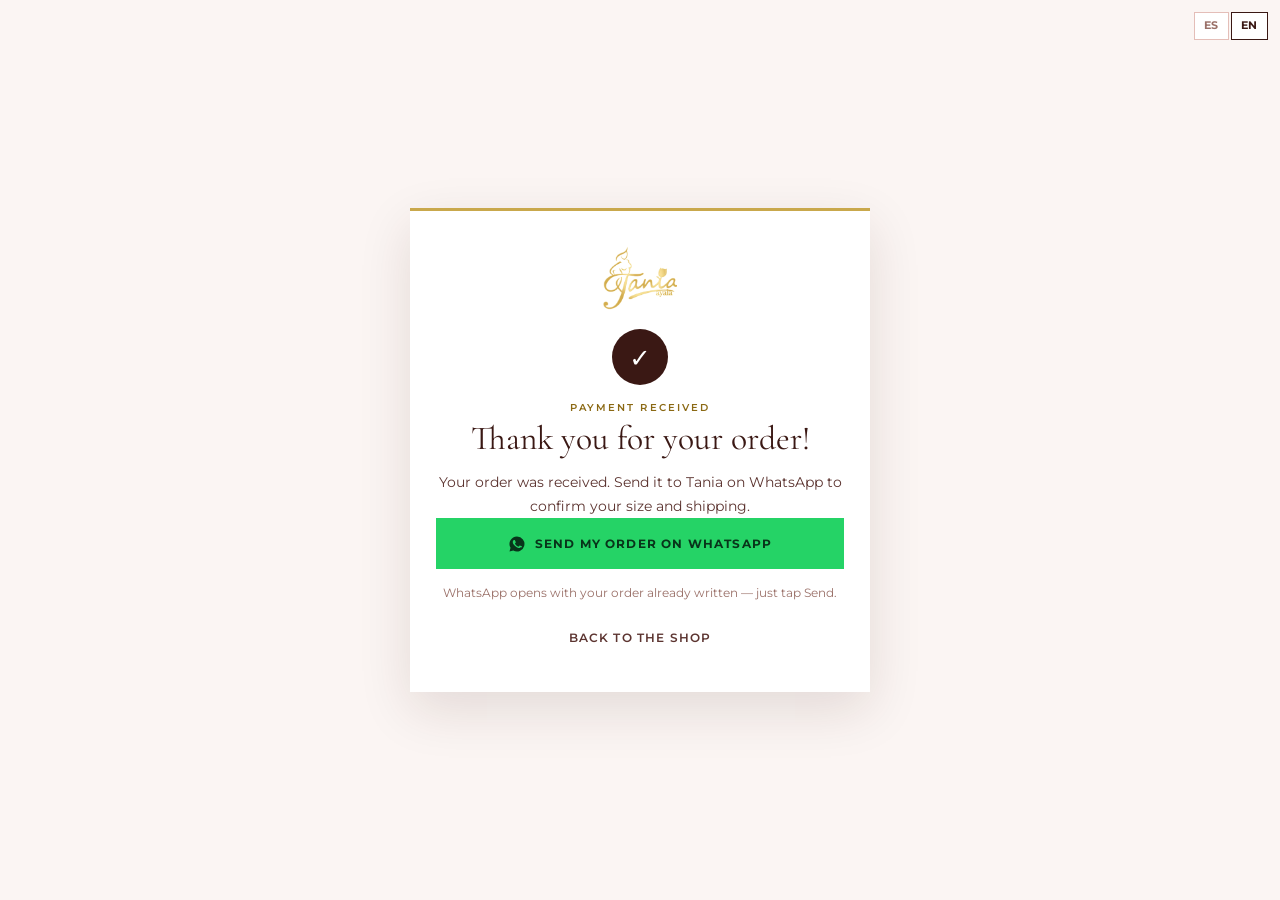
<file: gracias.html>
<!DOCTYPE html>
<html lang="es">
<head>
  <meta charset="UTF-8">
  <meta name="viewport" content="width=device-width, initial-scale=1.0, viewport-fit=cover">
  <meta name="robots" content="noindex">
  <meta name="theme-color" content="#3A1814">
  <title>¡Gracias por tu compra! | Tania Ayala Body Sculpting</title>
  <link rel="icon" type="image/png" href="images/favicon.png">
  <link rel="preconnect" href="https://fonts.googleapis.com">
  <link rel="preconnect" href="https://fonts.gstatic.com" crossorigin>
  <link href="https://fonts.googleapis.com/css2?family=Cormorant+Garamond:wght@400;600&family=Montserrat:wght@400;500;600;700&display=swap" rel="stylesheet">
  <style>
    :root { --ivory:#FBF5F3; --linen:#E4BEB8; --dark:#3A1814; --mid:#5C3430; --light:#9A7068; --gold:#C9A84C; --gold-dk:#8B6914; --wa:#25D366; --wa-ink:#08341a; }
    * { box-sizing: border-box; margin: 0; padding: 0; }
    body { min-height: 100dvh; display: grid; place-items: center; padding: 24px 16px; background: var(--ivory); color: var(--dark); font-family: 'Montserrat', system-ui, sans-serif; -webkit-font-smoothing: antialiased; }
    .card { width: min(460px, 100%); background: #fff; border-top: 3px solid var(--gold); padding: 2.2rem 1.6rem 1.8rem; box-shadow: 0 18px 50px rgba(58,24,20,.12); text-align: center; }
    .logo { height: 64px; margin: 0 auto 1.2rem; display: block; }
    .check { width: 56px; height: 56px; margin: 0 auto 1rem; border-radius: 50%; background: var(--dark); color: #fff; display: grid; place-items: center; font-size: 1.6rem; }
    .eyebrow { font-size: .64rem; font-weight: 600; letter-spacing: .2em; text-transform: uppercase; color: var(--gold-dk); }
    h1 { font-family: 'Cormorant Garamond', Georgia, serif; font-weight: 400; font-size: 2.1rem; line-height: 1.15; margin: .35rem 0 .8rem; text-wrap: balance; }
    .lead { font-size: .86rem; line-height: 1.7; color: var(--mid); }
    .order { margin: 1.4rem 0; border-top: 1px solid var(--linen); border-bottom: 1px solid var(--linen); padding: .7rem 0; text-align: left; }
    .order div { display: flex; justify-content: space-between; gap: 1rem; padding: .3rem 0; }
    .order dt { font-size: .76rem; color: var(--light); }
    .order dd { font-family: 'Cormorant Garamond', Georgia, serif; font-size: 1.2rem; text-align: right; }
    .btn { display: flex; align-items: center; justify-content: center; gap: .55rem; min-height: 3.2rem; padding: .8rem 1.2rem; font-size: .74rem; font-weight: 700; letter-spacing: .1em; text-transform: uppercase; text-decoration: none; }
    .btn-wa { background: var(--wa); color: var(--wa-ink); }
    .btn-home { margin-top: .6rem; background: transparent; color: var(--mid); font-weight: 600; }
    .note { font-size: .74rem; color: var(--light); margin-top: .9rem; line-height: 1.6; }
    .lang { position: fixed; top: 12px; right: 12px; display: flex; gap: 2px; }
    .lang button { font: inherit; font-size: .66rem; font-weight: 700; padding: .4rem .6rem; border: 1px solid var(--linen); background: #fff; color: var(--light); cursor: pointer; }
    .lang button[aria-pressed="true"] { color: var(--dark); border-color: var(--dark); }
    [hidden] { display: none !important; }
  </style>
</head>
<body>
  <div class="lang"><button type="button" data-lang="es">ES</button><button type="button" data-lang="en">EN</button></div>
  <main class="card">
    <img class="logo" src="images/logo-tania-gold.png" alt="Tania Ayala Body Sculpting">
    <div class="check" aria-hidden="true">&#10003;</div>
    <p class="eyebrow" data-t="eyebrow"></p>
    <h1 data-t="h1"></h1>
    <p class="lead" data-t="lead"></p>
    <dl class="order" id="order" hidden>
      <div><dt data-t="item"></dt><dd id="oItem"></dd></div>
      <div id="rowSize"><dt data-t="size"></dt><dd id="oSize"></dd></div>
      <div id="rowPrice"><dt data-t="price"></dt><dd id="oPrice"></dd></div>
    </dl>
    <a class="btn btn-wa" id="wa" target="_self"><svg width="18" height="18" viewBox="0 0 24 24" fill="currentColor" aria-hidden="true"><path d="M12 2a10 10 0 0 0-8.6 15.1L2 22l5-1.3A10 10 0 1 0 12 2zm5.3 14.1c-.2.6-1.3 1.2-1.8 1.2-.5.1-1 .2-3.3-.7-2.8-1.1-4.6-4-4.7-4.2-.1-.2-1.1-1.5-1.1-2.9s.7-2.1 1-2.4c.3-.3.6-.3.8-.3h.6c.2 0 .4 0 .6.5l.9 2.1c.1.2.1.4 0 .6l-.4.6-.4.5c-.1.2-.3.3-.1.6.2.3.8 1.4 1.8 2.2 1.2 1.1 2.2 1.4 2.5 1.5.3.2.5.1.7-.1l.9-1.1c.2-.3.4-.2.7-.1l2 1c.3.1.5.2.6.3.1.2.1.8-.1 1.4z"/></svg><span data-t="wa"></span></a>
    <p class="note" data-t="note"></p>
    <a class="btn btn-home" href="index.html#shop" data-t="home"></a>
  </main>
  <script>
    var T = {
      es: { eyebrow: 'Pago recibido', h1: '¡Gracias por tu compra!', lead: 'Tu pedido fue recibido. Envíale tu pedido a Tania por WhatsApp para confirmar tu talla y el envío.', item: 'Producto', size: 'Talla', price: 'Total · envío incluido', wa: 'Enviar mi pedido por WhatsApp', note: 'WhatsApp se abre con tu pedido ya escrito — solo toca Enviar.', home: 'Volver a la tienda' },
      en: { eyebrow: 'Payment received', h1: 'Thank you for your order!', lead: 'Your order was received. Send it to Tania on WhatsApp to confirm your size and shipping.', item: 'Item', size: 'Size', price: 'Total · shipping included', wa: 'Send my order on WhatsApp', note: 'WhatsApp opens with your order already written — just tap Send.', home: 'Back to the shop' }
    };
    var q = new URLSearchParams(location.search);
    var item = (q.get('p') || '').slice(0, 60), size = (q.get('t') || '').slice(0, 6), price = (q.get('m') || '').replace(/[^0-9.]/g, '');
    var orderNo = (q.get('orderId') || q.get('transactionId') || '').slice(0, 40);
    var msg = 'Hola Tania! Acabo de comprar por la página web:\n' +
      (item ? '• ' + item + (size ? ' — Talla ' + size : '') + (price ? ' ($' + price + ')' : '') + '\n' : '') +
      (orderNo ? '• Pedido #' + orderNo + '\n' : '') + 'Mi nombre es: ';
    var waUrl = 'https://wa.me/16197301320?text=' + encodeURIComponent(msg);
    document.getElementById('wa').href = waUrl;
    if (item) {
      document.getElementById('order').hidden = false;
      document.getElementById('oItem').textContent = item;
      document.getElementById('oSize').textContent = size; document.getElementById('rowSize').hidden = !size;
      document.getElementById('oPrice').textContent = '$' + price; document.getElementById('rowPrice').hidden = !price;
    }
    function setLang(l) {
      document.documentElement.lang = l;
      document.querySelectorAll('[data-t]').forEach(function (n) { n.textContent = T[l][n.dataset.t]; });
      document.querySelectorAll('.lang button').forEach(function (b) { b.setAttribute('aria-pressed', String(b.dataset.lang === l)); });
      try { localStorage.setItem('lang', l); } catch (e) {}
    }
    var saved = 'es'; try { if (localStorage.getItem('lang') === 'en') saved = 'en'; } catch (e) {}
    setLang(saved);
    document.querySelectorAll('.lang button').forEach(function (b) { b.addEventListener('click', function () { setLang(b.dataset.lang); }); });
    // Open WhatsApp automatically once, right after checkout; the button stays for a second try.
    var key = 'wa-sent-' + (orderNo || item + size);
    var done = false; try { done = sessionStorage.getItem(key) === '1'; sessionStorage.setItem(key, '1'); } catch (e) {}
    if (item && !done) setTimeout(function () { location.href = waUrl; }, 1800);
  </script>
</body>
</html>
</file>
<file: styles.css>
/* ============================================================
   TANIA AYALA SCULPTING
   Blush Rose & Gold — Soft pink · warm cream · deep rose · gold
   Calm, feminine, inviting — luxury wellness aesthetic
   ============================================================ */

:root {
  /* Blush rose palette */
  --ivory:     #FBF5F3;
  --cream:     #F7EDE9;
  --sand:      #F0D8D4;
  --linen:     #E4BEB8;
  --taupe:     #C89890;
  --warm-gray: #A07870;

  /* Rose accent tones (replaces wood) */
  --wood-light: #E8A89E;
  --wood-mid:   #C47068;
  --wood-dk:    #7A3C32;

  /* Text — warm deep rose-brown */
  --dark:   #3A1814;
  --mid:    #5C3430;
  --light:  #9A7068;
  --white:  #ffffff;

  /* Gold — primary accent (unchanged) */
  --gold:       #C9A84C;
  --gold-light: #F5E6A3;
  --gold-pale:  #FBF4E6;
  --gold-dk:    #8B6914;
  --gold-shine: #E8C96A;

  /* Sage green — soft secondary */
  --sage:    #8BA888;
  --sage-lt: #EEF3EE;

  --font-serif: 'Cormorant Garamond', Georgia, serif;
  --font-sans:  'Montserrat', system-ui, sans-serif;

  --shadow-sm:   0 2px 16px rgba(90,40,36,.07);
  --shadow-md:   0 8px 40px rgba(90,40,36,.12);
  --shadow-lg:   0 20px 60px rgba(90,40,36,.16);
  --shadow-gold: 0 8px 32px rgba(201,168,76,.28);
  --radius:    12px;
  --radius-lg: 20px;

  /* Organic texture pattern — subtle on all section backgrounds */
  --wood-grain: url("data:image/svg+xml,%3Csvg xmlns='http://www.w3.org/2000/svg' width='400' height='400'%3E%3Cfilter id='grain'%3E%3CfeTurbulence type='fractalNoise' baseFrequency='0.018 0.28' numOctaves='5' seed='7' stitchTiles='stitch'/%3E%3CfeColorMatrix type='saturate' values='0'/%3E%3CfeBlend in='SourceGraphic' mode='multiply'/%3E%3C/filter%3E%3Crect width='400' height='400' filter='url(%23grain)' opacity='0.055'/%3E%3C/svg%3E");
}

/* ---- Reset ---- */
*, *::before, *::after { box-sizing: border-box; margin: 0; padding: 0; }
html { scroll-behavior: smooth; font-size: 16px; scroll-padding-top: 88px; -webkit-text-size-adjust: 100%; }
body { font-family: var(--font-sans); color: var(--dark); background: var(--white); overflow-x: hidden; -webkit-font-smoothing: antialiased; text-rendering: optimizeLegibility; }
img  { max-width: 100%; display: block; }
a    { text-decoration: none; color: inherit; }
ul   { list-style: none; }

/* ---- Typography ---- */
h1, h2, h3, h4 { font-family: var(--font-serif); font-weight: 400; line-height: 1.15; text-wrap: balance; }
h2 { font-size: clamp(2rem, 4vw, 3rem); color: var(--dark); }
h3 { font-size: clamp(1.2rem, 2.5vw, 1.65rem); color: var(--dark); }
p  { line-height: 1.85; color: var(--mid); font-size: .93rem; }

.eyebrow {
  font-family: var(--font-sans);
  font-size: .65rem;
  font-weight: 600;
  letter-spacing: .28em;
  text-transform: uppercase;
  color: var(--gold-dk);
  margin-bottom: .7rem;
}
.section-sub {
  max-width: 620px;
  margin: .8rem auto 3rem;
  color: var(--light);
  font-size: .9rem;
}
.text-center { text-align: center; }

/* ---- Layout ---- */
.container { max-width: 1200px; margin: 0 auto; padding: 0 2rem; }
.section    { padding: 8rem 0; }

/* ---- Buttons ---- */
.btn {
  display: inline-block;
  padding: .85rem 2.4rem;
  border-radius: 0;
  font-family: var(--font-sans);
  font-size: .72rem;
  font-weight: 600;
  letter-spacing: .18em;
  text-transform: uppercase;
  cursor: pointer;
  transition: background .25s, color .25s, border-color .25s, transform .2s;
  border: 1px solid transparent;
}
.btn:hover { transform: translateY(-1px); }

/* Primary — warm dark wood */
.btn-primary {
  background: var(--wood-dk);
  color: var(--white);
  border-color: var(--wood-dk);
}
.btn-primary:hover { background: var(--dark); border-color: var(--dark); box-shadow: var(--shadow-md); }

/* Ghost — white outline for hero */
.btn-ghost {
  background: transparent;
  color: var(--white);
  border-color: rgba(255,255,255,.6);
}
.btn-ghost:hover { background: rgba(255,255,255,.12); border-color: var(--white); }

/* Outline — wood border */
.btn-outline {
  background: transparent;
  color: var(--wood-dk);
  border-color: var(--wood-dk);
}
.btn-outline:hover { background: var(--wood-dk); color: var(--white); }

/* Gold — premium CTA */
.btn-gold {
  background: var(--gold);
  color: #1a0e00;
  border-color: var(--gold);
  font-weight: 700;
}
.btn-gold:hover { background: var(--gold-dk); border-color: var(--gold-dk); color: var(--white); }

/* ============================================================
   NAVBAR
   ============================================================ */
.navbar {
  position: fixed;
  top: 0; left: 0; right: 0;
  z-index: 1000;
  padding: 1rem 0;
  transition: background .35s, box-shadow .35s, padding .35s;
}
.navbar.scrolled {
  background: rgba(255,255,255,.97);
  box-shadow: 0 1px 0 rgba(0,0,0,.08);
  padding: .55rem 0;
}
.nav-container {
  max-width: 1200px; margin: 0 auto; padding: 0 2rem;
  display: flex; align-items: center; justify-content: space-between; gap: 1.5rem;
}
.nav-logo { display: flex; align-items: center; line-height: 1; flex-shrink: 0; }
.nav-logo-img { height: 62px; width: auto; display: block; filter: drop-shadow(0 1px 6px rgba(0,0,0,.35)); transition: height .35s, filter .35s; }
.navbar.scrolled .nav-logo-img { height: 50px; filter: none; }
.footer-logo-img { height: 96px; width: auto; display: block; margin-bottom: 1.2rem; }
.nav-links { display: flex; align-items: center; gap: 2rem; }
.nav-links a {
  white-space: nowrap;
  font-size: .68rem; font-weight: 500;
  letter-spacing: .12em; text-transform: uppercase;
  color: rgba(255,255,255,.82); transition: color .2s;
}
.nav-links a:hover { color: var(--white); }
.navbar.scrolled .nav-links a { color: var(--mid); }
.navbar.scrolled .nav-links a:hover { color: var(--dark); }

.nav-cta {
  background: var(--gold) !important;
  color: #1a0e00 !important;
  padding: .55rem 1.5rem !important;
  border-radius: 0 !important;
  font-weight: 700 !important;
}
.nav-cta:hover { background: var(--gold-dk) !important; color: var(--white) !important; }

/* Hamburger */
.nav-toggle {
  display: none; flex-direction: column; gap: 5px;
  background: none; border: none; cursor: pointer; padding: 4px;
}
.nav-toggle span {
  display: block; width: 24px; height: 1.5px;
  background: var(--white); transition: transform .3s, opacity .3s;
}
.navbar.scrolled .nav-toggle span { background: var(--dark); }
.nav-toggle.open span:nth-child(1) { transform: translateY(6.5px) rotate(45deg); }
.nav-toggle.open span:nth-child(2) { opacity: 0; }
.nav-toggle.open span:nth-child(3) { transform: translateY(-6.5px) rotate(-45deg); }

.nav-overlay {
  display: none; position: fixed; inset: 0;
  background: rgba(17,17,17,.5); z-index: 998;
  backdrop-filter: blur(3px);
}
.nav-overlay.visible { display: block; }

/* ============================================================
   HERO — luxury photo background
   ============================================================ */
.hero {
  position: relative; min-height: 100vh;
  display: flex; align-items: center; justify-content: center;
  overflow: hidden;
}

.hero-bg {
  position: absolute; inset: 0;
  background-color: #1a0e0c;
  background-image: url('images/hero-massage.jpg');
  background-size: cover;
  background-position: center 35%;
  background-repeat: no-repeat;
  filter: blur(1.5px) saturate(1.05);
  transform: scale(1.04);
}
/* Gradient overlay: strong vignette so text is legible over the bright massage photo */
.hero-bg::after {
  content: '';
  position: absolute; inset: 0;
  background: linear-gradient(
    to right,
    rgba(10,6,4,.85) 0%,
    rgba(10,6,4,.65) 45%,
    rgba(10,6,4,.45) 75%,
    rgba(10,6,4,.30) 100%
  );
}

.hero-content {
  position: relative; z-index: 2;
  text-align: center;
  max-width: 820px;
  padding: 7rem 2rem 5rem;
}
.hero-eyebrow {
  font-family: var(--font-sans);
  font-size: .65rem; font-weight: 500;
  letter-spacing: .4em; text-transform: uppercase;
  color: var(--gold-light);
  margin-bottom: 1.2rem;
}
.hero-eyebrow::before { content: '— '; }
.hero-eyebrow::after  { content: ' —'; }

.hero-title {
  font-family: var(--font-serif);
  font-size: clamp(3.2rem, 9vw, 7rem);
  font-weight: 300; line-height: 1;
  color: var(--white); margin-bottom: 1.6rem;
  letter-spacing: .02em;
}
.hero-title em { font-style: italic; color: var(--gold-light); }
.hero-title em { display: block; margin-top: .15em; }
.hero-name-script {
  display: block;
  font-family: 'Great Vibes', cursive;
  font-size: 1.15em;
  font-weight: 400;
  line-height: 1.1;
  letter-spacing: .01em;
  color: var(--gold-light);
  text-shadow: 0 2px 24px rgba(0,0,0,.35);
}

.hero-tagline {
  font-size: .82rem; font-weight: 300;
  letter-spacing: .14em; text-transform: uppercase;
  color: rgba(255,255,255,.7);
  line-height: 2.4; margin-bottom: 3rem;
}
.hero-btns { display: flex; gap: 1.2rem; justify-content: center; flex-wrap: wrap; }

.hero-scroll-hint {
  position: absolute; bottom: 2.5rem; left: 50%;
  transform: translateX(-50%);
  display: flex; flex-direction: column;
  align-items: center; gap: .5rem;
  color: rgba(255,255,255,.35);
  font-size: .6rem; letter-spacing: .2em; text-transform: uppercase; z-index: 2;
}
.scroll-arrow {
  width: 1px; height: 36px;
  background: linear-gradient(to bottom, rgba(201,168,76,.7), transparent);
  animation: scrollPulse 2s ease-in-out infinite;
}
@keyframes scrollPulse {
  0%,100% { opacity: .5; transform: scaleY(1); }
  50%      { opacity: 1;  transform: scaleY(.65); }
}

/* ============================================================
   BRAND STRIP — editorial taglines like Esencia
   ============================================================ */
.brand-strip {
  background: var(--wood-dk);
  padding: 1.4rem 0;
  overflow: hidden;
}
.brand-strip-inner {
  display: flex; justify-content: center; align-items: center;
  gap: 3.5rem; flex-wrap: wrap;
}
.brand-strip-item {
  font-family: var(--font-serif);
  font-size: 1.05rem; font-weight: 300;
  color: rgba(255,255,255,.55);
  font-style: italic;
  letter-spacing: .04em;
}
.brand-strip-sep {
  width: 4px; height: 4px;
  background: var(--gold);
  border-radius: 50%;
  flex-shrink: 0;
}

/* ============================================================
   OCTOBER SPECIAL PROMO
   ============================================================ */
.promo-section {
  --promo-pink: #F4BFC4;
  --promo-pink-dk: #E79AA3;
  background:
    radial-gradient(ellipse at 85% 15%, rgba(244,191,196,.16) 0%, transparent 55%),
    linear-gradient(160deg, #2A1210 0%, #170A08 100%);
  color: var(--white);
  padding: 6.5rem 0;
}
.promo-grid {
  display: grid;
  grid-template-columns: minmax(0, 1fr) minmax(0, 1fr);
  gap: clamp(3rem, 6vw, 6rem); align-items: center;
}
.promo-flyer img, .promo-flyer video {
  width: 100%; height: auto; display: block; aspect-ratio: auto; background: #2a120b;
  box-shadow: 0 30px 70px rgba(0,0,0,.45);
  outline: 1px solid rgba(244,191,196,.35); outline-offset: 10px;
}
.promo-eyebrow {
  display: inline-block;
  font-size: .66rem; font-weight: 700;
  letter-spacing: .24em; text-transform: uppercase;
  color: #1a0e0c; background: var(--promo-pink);
  padding: .5rem 1rem; margin-bottom: 1.4rem;
}
.promo-title {
  font-family: var(--font-serif);
  font-size: clamp(3rem, 6.5vw, 5.4rem);
  font-weight: 400; line-height: .95; letter-spacing: .01em;
  color: var(--white); text-transform: uppercase;
}
.promo-title em { display: block; font-style: italic; color: var(--promo-pink); }
.promo-sub {
  margin-top: 1rem;
  font-size: .78rem; font-weight: 600;
  letter-spacing: .22em; text-transform: uppercase;
  color: rgba(255,255,255,.75);
}
.promo-price-row { display: flex; align-items: flex-end; gap: 1rem; margin: 1.6rem 0 1.4rem; }
.promo-price {
  font-family: var(--font-serif); font-weight: 600;
  font-size: clamp(4rem, 8vw, 5.8rem); line-height: .85;
  color: var(--white);
}
.promo-cur { font-size: .45em; vertical-align: top; margin-right: .05em; color: var(--promo-pink); }
.promo-cents { font-size: .42em; vertical-align: top; }
.promo-per { font-size: .72rem; letter-spacing: .14em; text-transform: uppercase; color: rgba(255,255,255,.6); padding-bottom: .4rem; }
.promo-bonus {
  display: flex; align-items: center; gap: .9rem;
  background: rgba(244,191,196,.12); border: 1px solid rgba(244,191,196,.45);
  padding: 1rem 1.3rem; margin-bottom: 1.6rem; max-width: 440px;
  color: var(--promo-pink);
}
.promo-bonus p { color: var(--white); font-size: .9rem; line-height: 1.5; margin: 0; }
.promo-bonus strong {
  font-family: var(--font-serif); font-size: 1.15rem; font-weight: 600;
  letter-spacing: .08em; text-transform: uppercase; color: var(--promo-pink); margin-right: .35rem;
}
.promo-features { display: flex; flex-direction: column; gap: .7rem; margin-bottom: 2.2rem; }
.promo-features li { display: flex; align-items: center; gap: .7rem; font-size: .88rem; color: rgba(255,255,255,.85); }
.promo-features svg { color: var(--promo-pink); flex-shrink: 0; }
.promo-btn { background: var(--promo-pink); color: #1a0e0c; border-color: var(--promo-pink); font-weight: 700; }
.promo-btn:hover { background: var(--white); border-color: var(--white); color: #1a0e0c; box-shadow: 0 10px 30px rgba(244,191,196,.3); }
.promo-valid { margin-top: 1rem; font-size: .72rem; letter-spacing: .08em; color: rgba(255,255,255,.5); }

/* November / Thanksgiving variant: same layout, fall palette */
.promo-section--fall {
  --promo-pink: #F0A852;
  --promo-pink-dk: #D9822F;
  background:
    radial-gradient(ellipse at 85% 15%, rgba(240,168,82,.18) 0%, transparent 55%),
    radial-gradient(ellipse at 5% 95%, rgba(170,60,25,.25) 0%, transparent 50%),
    linear-gradient(160deg, #4A190F 0%, #1F0C08 100%);
}
.promo-section--fall .promo-flyer img, .promo-section--fall .promo-flyer video { outline-color: rgba(240,168,82,.45); }
.promo-section--fall .promo-bonus { background: rgba(240,168,82,.12); border-color: rgba(240,168,82,.5); }
.promo-section--fall .promo-btn:hover { box-shadow: 0 10px 30px rgba(240,168,82,.3); }

@media (max-width: 860px) {
  .promo-section { padding: 4.5rem 0; }
  .promo-grid { grid-template-columns: 1fr; gap: 3rem; }
  .promo-flyer { max-width: 460px; margin: 0 auto; width: 100%; }
  .promo-content { text-align: center; }
  .promo-price-row, .promo-features li { justify-content: center; }
  .promo-bonus { margin-left: auto; margin-right: auto; text-align: left; }
}

/* ============================================================
   SERVICES SPOTLIGHT STRIP
   ============================================================ */
.spotlight-strip {
  background-color: var(--sand);
  background-image: var(--wood-grain);
  border-top: 1px solid var(--taupe);
  border-bottom: 1px solid var(--taupe);
  padding: 3rem 0;
}
.spotlight-inner {
  display: flex; justify-content: center;
  gap: 0; flex-wrap: wrap;
}
.spotlight-item {
  display: flex; flex-direction: column;
  align-items: center; gap: .7rem; text-align: center;
  padding: 1.2rem 3rem;
  border-right: 1px solid var(--linen);
  flex: 1; min-width: 160px;
}
.spotlight-item:last-child { border-right: none; }
.spotlight-icon {
  width: 52px; height: 52px;
  background: var(--gold-pale);
  border: 1px solid var(--gold);
  display: flex; align-items: center; justify-content: center;
  color: var(--gold-dk);
}
.spotlight-label {
  font-family: var(--font-sans);
  font-size: .63rem; font-weight: 600;
  letter-spacing: .16em; text-transform: uppercase;
  color: var(--dark); line-height: 1.5;
}
.spotlight-sub {
  font-size: .75rem; color: var(--light);
  line-height: 1.55; max-width: 140px;
}

/* ============================================================
   ABOUT
   ============================================================ */
.about-section {
  background-color: var(--cream);
  background-image:
    var(--wood-grain),
    radial-gradient(ellipse at 10% 80%, rgba(201,168,76,.07) 0%, transparent 55%),
    radial-gradient(ellipse at 90% 20%, rgba(139,168,136,.06) 0%, transparent 55%);
}

.about-grid {
  display: grid;
  grid-template-columns: 1fr 1fr;
  gap: 6rem; align-items: center;
}
.about-image-wrap { position: relative; }

/* ---- Real photo container ---- */
@keyframes tania-live {
  0%   { transform: scale(1.10) translate(-3%, 0%); }
  50%  { transform: scale(1.14) translate(3%, -2%); }
  100% { transform: scale(1.10) translate(-3%, 0%); }
}
.about-image-wrap { position: relative; }
.about-photo-frame {
  position: relative;
  width: 100%; overflow: hidden;
  aspect-ratio: 3/4;
  background: var(--linen);
}
.about-real-photo {
  position: absolute; inset: 0;
  width: 100%; height: 100%;
  object-fit: cover; object-position: center top;
  display: block; z-index: 1;
  animation: tania-live 10s ease-in-out infinite;
  will-change: transform;
}
.about-credential {
  background: var(--dark);
  padding: 1.1rem 1.6rem;
  display: flex; flex-direction: column; gap: .18rem;
}
.about-cred-title {
  font-family: var(--font-sans);
  font-size: .58rem; font-weight: 700;
  letter-spacing: .22em; text-transform: uppercase;
  color: var(--gold);
}
.about-cred-name {
  font-family: var(--font-serif);
  font-size: 1.45rem; font-weight: 300;
  color: var(--white); line-height: 1.15;
}

.about-content h2 { margin-bottom: 1.4rem; }
.about-content p  { margin-bottom: 1.1rem; }

.stats-row {
  display: flex; gap: 2.5rem;
  margin: 2.2rem 0; padding: 1.8rem 0;
  border-top: 1px solid var(--taupe);
  border-bottom: 1px solid var(--taupe);
}
.stat { display: flex; flex-direction: column; }
.stat-n {
  font-family: var(--font-serif);
  font-size: 2.4rem; font-weight: 400;
  color: var(--gold-dk); line-height: 1;
}
.stat-l {
  font-size: .65rem; font-weight: 500;
  letter-spacing: .1em; text-transform: uppercase;
  color: var(--light); margin-top: .3rem;
}

/* ============================================================
   SERVICES / TREATMENTS
   ============================================================ */
.services-section {
  background-color: var(--ivory);
  background-image:
    var(--wood-grain),
    repeating-linear-gradient(
      90deg,
      transparent 0px, transparent 38px,
      rgba(160,120,60,.025) 38px, rgba(160,120,60,.025) 40px
    );
}
.services-section h2 { margin-bottom: 0; }

.tool-card {
  display: grid;
  grid-template-columns: minmax(0, 1fr) minmax(0, 480px);
  gap: clamp(3rem, 6vw, 6rem); align-items: center;
  padding: 5rem 0;
  border-bottom: 1px solid var(--linen);
}
.tool-card:last-child { border-bottom: none; padding-bottom: 0; }

.tool-number {
  font-family: var(--font-serif);
  font-size: 4.5rem; font-weight: 300;
  color: var(--linen); line-height: 1; margin-bottom: .4rem;
}
.tool-info { max-width: 560px; }
.tool-info h3 { margin-bottom: .35rem; font-size: clamp(1.6rem, 2.6vw, 2.1rem); }
.tool-subtitle {
  font-size: .68rem; font-weight: 600;
  letter-spacing: .18em; text-transform: uppercase;
  color: var(--gold-dk); margin-bottom: 1.2rem;
}
.tool-desc { margin-bottom: 1.4rem; }
.benefits { display: flex; flex-direction: column; gap: .55rem; }
.benefits li {
  font-size: .86rem; color: var(--mid); line-height: 1.6;
  padding-left: 1.4rem; position: relative;
}
.benefits li::before {
  content: '';
  position: absolute; left: 0; top: .78em;
  width: 8px; height: 1px;
  background: var(--gold-dk);
}

/* ---- Media frames: every photo & video is the same 3:4 frame, filled edge to edge ---- */
.tool-media { width: 100%; }
.media-frame,
.ba-wrap {
  position: relative; width: 100%;
  aspect-ratio: 3 / 4;
  overflow: hidden;
  background: var(--dark);
  box-shadow: var(--shadow-lg);
}
.treatment-video {
  position: absolute; inset: 0;
  width: 100%; height: 100%;
  object-fit: cover; display: block;
}

/* Sound toggle on videos that have audio */
.video-sound {
  position: absolute; right: 14px; bottom: 14px; z-index: 3;
  width: 44px; height: 44px; border-radius: 50%;
  display: flex; align-items: center; justify-content: center;
  border: 1px solid rgba(255,255,255,.35);
  background: rgba(20,10,8,.55); color: var(--white);
  backdrop-filter: blur(6px); -webkit-backdrop-filter: blur(6px);
  cursor: pointer; transition: background .2s, transform .2s;
}
.video-sound:hover { background: rgba(20,10,8,.75); transform: scale(1.06); }
.video-sound:focus-visible { outline: 2px solid var(--gold); outline-offset: 3px; }
.video-sound .ico-sound { display: none; }
.video-sound[aria-pressed="true"] { background: var(--gold); color: #1a0e00; border-color: var(--gold); }
.video-sound[aria-pressed="true"] .ico-sound { display: block; }
.video-sound[aria-pressed="true"] .ico-muted { display: none; }

/* ---- Before / After Slider ---- */
.ba-wrap.ba-wrap--wide { aspect-ratio: 4 / 3; }
.ba-wrap { cursor: ew-resize; user-select: none; -webkit-user-select: none; touch-action: pan-y; background: var(--sand); }
.ba-wrap:focus-visible { outline: 2px solid var(--gold); outline-offset: 4px; }
.ba-img {
  position: absolute; inset: 0;
  width: 100%; height: 100%;
  object-fit: cover; display: block;
  pointer-events: none; -webkit-user-drag: none;
}
.ba-after  { z-index: 1; }
.ba-before { z-index: 2; clip-path: inset(0 50% 0 0); }

.ba-handle {
  position: absolute; top: 0; bottom: 0; left: 50%;
  transform: translateX(-50%);
  width: 48px; z-index: 10;
  display: flex; align-items: center; justify-content: center;
  pointer-events: none;
}
.ba-line {
  position: absolute; top: 0; bottom: 0; left: 50%;
  transform: translateX(-50%);
  width: 2px; background: var(--white);
  box-shadow: 0 0 8px rgba(0,0,0,.3);
}
.ba-circle {
  width: 46px; height: 46px; background: var(--white);
  border-radius: 50%;
  display: flex; align-items: center; justify-content: center;
  box-shadow: 0 4px 20px rgba(0,0,0,.25);
  transition: transform .15s; position: relative; z-index: 1;
}
.ba-wrap:hover .ba-circle,
.ba-wrap:active .ba-circle { transform: scale(1.08); }

.ba-tag {
  position: absolute; bottom: 14px; z-index: 5;
  font-size: .62rem; font-weight: 600;
  letter-spacing: .14em; text-transform: uppercase;
  color: var(--white);
  background: rgba(0,0,0,.45); backdrop-filter: blur(4px); -webkit-backdrop-filter: blur(4px);
  padding: 5px 12px; pointer-events: none;
}
.ba-tag-l { left: 14px; }
.ba-tag-r { right: 14px; }

/* ============================================================
   POST-TREATMENT CARE
   ============================================================ */
.care-section {
  background-color: var(--sand);
  background-image:
    var(--wood-grain),
    radial-gradient(ellipse at 50% 0%, rgba(201,168,76,.08) 0%, transparent 60%);
  padding: 8rem 0;
}
.care-section .eyebrow { color: var(--gold-dk) !important; }
.care-section h2 { color: var(--dark); margin-bottom: .5rem; }
.care-section .section-sub { color: var(--light); }

.care-grid { display: grid; grid-template-columns: repeat(3,1fr); gap: 2.5rem; margin-top: 3.5rem; }
.care-card {
  background: var(--ivory);
  border: 1px solid var(--linen);
  border-radius: 0;
  padding: 2.5rem 2rem;
  text-align: center;
  transition: transform .25s, box-shadow .25s;
}
.care-card:hover { transform: translateY(-6px); box-shadow: var(--shadow-md); }
.care-icon {
  width: 60px; height: 60px;
  background: var(--gold);
  display: flex; align-items: center; justify-content: center;
  margin: 0 auto 1.4rem; color: #1a0e00;
}
.care-card h3 { font-family: var(--font-serif); font-size: 1.3rem; font-weight: 400; color: var(--dark); margin-bottom: .7rem; }
.care-card p  { font-size: .86rem; color: var(--mid); line-height: 1.8; }
.care-disclaimer {
  margin-top: 3rem;
  background: var(--ivory);
  border: 1px solid var(--linen);
  padding: 1.5rem 2rem;
  max-width: 700px; margin-left: auto; margin-right: auto;
}
.care-disclaimer p { font-size: .84rem; color: var(--light); font-style: italic; line-height: 1.85; }
.care-disclaimer strong { color: var(--mid); }

/* ============================================================
   BOOKING
   ============================================================ */
.booking-section {
  background-color: var(--ivory);
  background-image:
    var(--wood-grain),
    radial-gradient(ellipse at 80% 50%, rgba(139,168,136,.07) 0%, transparent 55%);
}
.booking-section h2 { margin-bottom: 0; }

.booking-contact-block {
  max-width: 760px; margin: 2rem auto 0;
  display: flex; flex-direction: column; align-items: center; gap: 2rem; text-align: center;
}
.booking-response-card {
  background: var(--cream); border: 1px solid var(--taupe);
  border-radius: 0; padding: 3.5rem 2.5rem; width: 100%;
  display: flex; flex-direction: column; align-items: center; gap: 1.4rem;
}
.booking-response-card .bi {
  width: 64px; height: 64px;
  background: var(--gold);
  display: flex; align-items: center; justify-content: center; color: #1a0e00;
}
.booking-response-card h3 { font-family: var(--font-serif); font-size: 1.9rem; color: var(--dark); font-weight: 300; }
.booking-response-card p { max-width: 480px; }

.deposit-note {
  display: flex; align-items: flex-start; gap: .8rem;
  background: var(--gold-pale); border: 1px solid var(--gold);
  border-radius: 0; padding: 1.2rem 1.5rem;
  text-align: left; max-width: 520px; width: 100%;
}
.deposit-note svg { flex-shrink: 0; color: var(--gold-dk); margin-top: .1rem; }
.deposit-note p { font-size: .85rem; color: var(--mid); margin: 0; }
.deposit-note strong { color: var(--dark); }

.booking-cta-row { display: flex; gap: 1rem; flex-wrap: wrap; justify-content: center; }

/* ============================================================
   TESTIMONIALS
   ============================================================ */
.testimonials-section {
  background-color: var(--cream);
  background-image: var(--wood-grain);
}
.testimonials-section h2 { margin-bottom: 2.5rem; }

.carousel-wrap { position: relative; overflow: hidden; }
.carousel-track { display: flex; transition: transform .48s cubic-bezier(.25,.46,.45,.94); }
.t-card {
  flex: 0 0 100%; background: var(--ivory);
  border: 1px solid var(--sand); border-radius: 0;
  padding: 3.5rem 3rem;
  display: flex; flex-direction: column; gap: 1.4rem;
  box-shadow: var(--shadow-sm);
}
.stars { color: var(--gold); font-size: 1rem; letter-spacing: .15em; }
.t-card > p { font-family: var(--font-serif); font-size: 1.25rem; font-style: italic; line-height: 1.75; color: var(--dark); font-weight: 300; }
.t-author { display: flex; align-items: center; gap: 1rem; padding-top: .8rem; border-top: 1px solid var(--linen); }
.t-avatar {
  width: 44px; height: 44px; background: var(--dark);
  color: var(--white); display: flex; align-items: center; justify-content: center;
  font-family: var(--font-serif); font-size: 1.15rem; font-weight: 600; flex-shrink: 0;
}
.t-author strong { display: block; font-size: .88rem; color: var(--dark); }
.t-author span   { font-size: .72rem; color: var(--light); }

.carousel-controls { display: flex; align-items: center; justify-content: center; gap: 1.5rem; margin-top: 2.5rem; }
.c-btn {
  width: 44px; height: 44px; border: 1px solid var(--taupe);
  background: var(--white); color: var(--dark); font-size: 1rem; cursor: pointer;
  transition: all .2s; display: flex; align-items: center; justify-content: center;
}
.c-btn:hover { background: var(--dark); color: var(--white); border-color: var(--dark); }
.c-dots { display: flex; gap: .5rem; }
.c-dot { width: 8px; height: 8px; background: var(--taupe); border: none; cursor: pointer; transition: all .25s; padding: 0; }
.c-dot.active { background: var(--gold-dk); width: 24px; }

/* ============================================================
   CONTACT
   ============================================================ */
.contact-section {
  background-color: var(--cream);
  background-image: var(--wood-grain);
}
.contact-section h2 { margin-bottom: 3rem; }

.contact-grid { display: grid; grid-template-columns: 1fr 1.3fr; gap: 5rem; align-items: start; }
.contact-item { display: flex; gap: 1.2rem; align-items: flex-start; margin-bottom: 2rem; }
.c-icon {
  width: 44px; height: 44px; background: var(--cream); border: 1px solid var(--linen);
  display: flex; align-items: center; justify-content: center; color: var(--gold-dk); flex-shrink: 0;
}
.contact-item strong { display: block; font-size: .82rem; color: var(--dark); letter-spacing: .05em; margin-bottom: .25rem; }
.contact-item p, .contact-item a { font-size: .87rem; color: var(--mid); line-height: 1.75; }
.contact-item a:hover { color: var(--gold-dk); }
.directions-link { display: inline-block; margin-top: .35rem; font-size: .8rem; font-weight: 600; letter-spacing: .06em; color: var(--gold-dk); text-decoration: none; }
.directions-link:hover { text-decoration: underline; }

.social-row { display: flex; gap: .75rem; flex-wrap: wrap; margin-top: .5rem; }
.social-link {
  display: inline-flex; align-items: center; gap: .5rem;
  font-size: .72rem; font-weight: 500; letter-spacing: .08em;
  padding: .5rem 1.1rem; border: 1px solid var(--linen);
  color: var(--mid); transition: all .2s;
}
.social-link:hover { transform: translateY(-2px); }
.social-link.ig:hover { background: linear-gradient(135deg,#f09433,#e6683c,#dc2743,#cc2366,#bc1888); color: white; border-color: transparent; }
.social-link.fb:hover { background: #1877f2; color: white; border-color: transparent; }
.social-link.wa:hover { background: #25d366; color: white; border-color: transparent; }

.map-wrap { overflow: hidden; height: 440px; box-shadow: var(--shadow-md); }
.map-wrap iframe { width: 100%; height: 100%; border: none; }
/* ============================================================
   FOOTER
   ============================================================ */
.footer {
  background: linear-gradient(180deg, var(--wood-dk) 0%, var(--dark) 100%);
  color: rgba(255,255,255,.5);
  padding: 5rem 0 2.5rem;
}
.footer-grid { display: grid; grid-template-columns: 2fr 1fr 1fr; gap: 4rem; padding-bottom: 3rem; border-bottom: 1px solid rgba(255,255,255,.08); }
.footer-brand p { font-size: .84rem; line-height: 1.85; color: rgba(255,255,255,.55); max-width: 360px; }
.footer-col h4 { font-family: var(--font-sans); font-size: .62rem; font-weight: 600; letter-spacing: .2em; text-transform: uppercase; color: rgba(255,255,255,.8); margin-bottom: 1.4rem; }
.footer-col ul { display: flex; flex-direction: column; gap: .7rem; }
.footer-col li, .footer-col a { font-size: .84rem; color: rgba(255,255,255,.6); transition: color .2s; }
.footer-col a:hover { color: var(--gold-shine); }
.footer-bottom {
  display: flex; flex-direction: column;
  align-items: center; gap: .5rem;
  padding-top: 2rem;
  font-size: .75rem; color: rgba(255,255,255,.5);
}
.footer-music-credit { font-size: .68rem; color: rgba(255,255,255,.4); }
.footer-music-credit a { color: rgba(255,255,255,.6); text-decoration: none; transition: color .2s; }
.footer-music-credit a:hover { color: var(--gold-shine); }

/* ============================================================
   SHOP SECTION
   ============================================================ */
.shop-section {
  background-color: var(--cream);
  background-image: var(--wood-grain);
}
.shop-section h2 { margin-bottom: 0; }

.shop-grid { display: grid; grid-template-columns: repeat(3,1fr); gap: 2rem; margin-top: 2.5rem; }
.shop-card { background: var(--white); border: 1px solid var(--linen); border-radius: 0; overflow: hidden; display: flex; flex-direction: column; transition: transform .25s, box-shadow .25s; }
.shop-card:hover { transform: translateY(-6px); box-shadow: var(--shadow-gold); }
.shop-img-wrap { position: relative; aspect-ratio: 3/4; overflow: hidden; background: linear-gradient(145deg, var(--linen), var(--taupe)); }
.shop-img-wrap img { width: 100%; height: 100%; object-fit: cover; transition: transform .4s; }
.shop-card:hover .shop-img-wrap img { transform: scale(1.04); }
.shop-badge-wrap { position: absolute; top: 1rem; left: 1rem; display: flex; flex-direction: column; gap: .4rem; }
.shop-badge { font-size: .6rem; font-weight: 700; letter-spacing: .1em; text-transform: uppercase; padding: 4px 10px; border-radius: 0; width: fit-content; }
.shop-badge.new  { background: var(--gold); color: #1a0e00; }
.shop-badge.hot  { background: var(--dark); color: var(--white); }
.shop-badge.sale { background: #2c7a2c; color: var(--white); }
.shop-body { padding: 1.4rem; display: flex; flex-direction: column; gap: .65rem; flex: 1; }
.shop-category { font-size: .62rem; font-weight: 600; letter-spacing: .18em; text-transform: uppercase; color: var(--gold-dk); }
.shop-name { font-family: var(--font-serif); font-size: 1.2rem; font-weight: 400; color: var(--dark); line-height: 1.3; }
.shop-desc { font-size: .81rem; color: var(--light); line-height: 1.75; }
.shop-size-label { display: flex; align-items: baseline; gap: .5rem; font-size: .62rem; font-weight: 600; letter-spacing: .14em; text-transform: uppercase; color: var(--mid); margin-top: .2rem; }
.shop-size-picked { font-size: .72rem; letter-spacing: .06em; color: var(--gold-dk); }
.shop-sizes { display: flex; gap: .4rem; flex-wrap: wrap; }
.shop-size { font: inherit; font-size: .68rem; font-weight: 600; min-width: 2.6rem; min-height: 2.2rem; padding: 0 .6rem; background: var(--white); border: 1px solid var(--linen); color: var(--mid); cursor: pointer; transition: background .15s, border-color .15s, color .15s; }
.shop-size:hover { border-color: var(--gold); color: var(--gold-dk); }
.shop-size:focus-visible { outline: 2px solid var(--gold); outline-offset: 2px; }
.shop-size[aria-pressed="true"] { background: var(--dark); border-color: var(--dark); color: var(--white); }
.shop-size-error { font-size: .74rem; font-weight: 600; color: #a3352b; margin-top: -.2rem; }
.shop-card.needs-size .shop-sizes { animation: size-nudge .45s ease; }
.shop-card.needs-size .shop-size { border-color: #a3352b; }
@keyframes size-nudge { 0%,100% { transform: none; } 20% { transform: translateX(-6px); } 40% { transform: translateX(6px); } 60% { transform: translateX(-4px); } 80% { transform: translateX(4px); } }

/* Order steps dialog */
body.order-open { overflow: hidden; }
.order-modal { position: fixed; inset: 0; z-index: 2000; display: grid; place-items: center; padding: 16px; }
.order-modal[hidden] { display: none; }
.order-backdrop { position: absolute; inset: 0; background: rgba(58, 24, 20, .55); backdrop-filter: blur(3px); animation: order-fade .2s ease; }
.order-panel { position: relative; width: min(440px, 100%); max-height: calc(100dvh - 32px); overflow-y: auto; background: var(--ivory); border-top: 3px solid var(--gold); padding: 2rem 1.6rem 1.6rem; box-shadow: 0 24px 60px rgba(58, 24, 20, .35); animation: order-rise .25s ease; outline: none; }
.order-close { position: absolute; top: .5rem; right: .5rem; width: 2.4rem; height: 2.4rem; border: none; background: transparent; font-size: 1.6rem; line-height: 1; color: var(--mid); cursor: pointer; }
.order-close:hover { color: var(--gold-dk); }
.order-eyebrow { font-size: .62rem; font-weight: 600; letter-spacing: .2em; text-transform: uppercase; color: var(--gold-dk); }
.order-title { font-size: 1.7rem; color: var(--dark); margin: .3rem 0 1rem; }
.order-lines { display: grid; gap: .1rem; border-top: 1px solid var(--linen); border-bottom: 1px solid var(--linen); padding: .7rem 0; margin-bottom: 1.2rem; }
.order-lines div { display: flex; justify-content: space-between; align-items: baseline; gap: 1rem; padding: .25rem 0; }
.order-lines dt { font-size: .74rem; color: var(--light); }
.order-lines dd { font-family: var(--font-serif); font-size: 1.25rem; color: var(--dark); font-variant-numeric: tabular-nums; }
.order-steps { list-style: none; display: grid; gap: .9rem; margin-bottom: 1.4rem; }
.order-step { display: flex; gap: .8rem; align-items: flex-start; opacity: .55; transition: opacity .2s; }
.order-step.is-active, .order-step.is-done { opacity: 1; }
.order-step strong { display: block; font-size: .84rem; font-weight: 600; color: var(--dark); }
.order-step span:not(.order-num) { display: block; font-size: .76rem; color: var(--light); line-height: 1.6; margin-top: .15rem; }
.order-num { flex: none; display: grid; place-items: center; width: 1.7rem; height: 1.7rem; border-radius: 50%; border: 1px solid var(--gold); font-size: .72rem; font-weight: 700; color: var(--gold-dk); }
.order-step.is-active .order-num { background: var(--gold); color: #1a0e00; }
.order-step.is-done .order-num { background: var(--dark); border-color: var(--dark); color: var(--white); font-size: 0; }
.order-step.is-done .order-num::after { content: "\2713"; font-size: .8rem; }
.order-actions { display: grid; gap: .5rem; }
.order-btn { display: flex; align-items: center; justify-content: center; gap: .5rem; min-height: 3rem; padding: .7rem 1.2rem; font-size: .7rem; font-weight: 700; letter-spacing: .1em; text-transform: uppercase; text-decoration: none; transition: background .2s, color .2s; }
.order-modal[data-step="1"] .order-pay, .order-modal[data-step="2"] .order-wa { background: var(--gold); color: #1a0e00; }
.order-modal[data-step="1"] .order-wa, .order-modal[data-step="2"] .order-pay { background: var(--dark); color: var(--white); }
.order-modal[data-step="2"] .order-wa { background: #25D366; color: #08341a; }
.order-btn:hover { filter: brightness(.94); }
@keyframes order-fade { from { opacity: 0; } }
@keyframes order-rise { from { opacity: 0; transform: translateY(14px); } }
@media (max-width: 480px) {
  .order-modal { place-items: end center; padding: 0; }
  .order-panel { width: 100%; max-height: 92dvh; padding: 1.8rem 1.25rem calc(1.25rem + env(safe-area-inset-bottom, 0px)); }
}
.shop-price-row { display: flex; align-items: center; justify-content: space-between; margin-top: auto; padding-top: .9rem; border-top: 1px solid var(--linen); }
.shop-price { font-family: var(--font-serif); font-size: 1.6rem; font-weight: 400; color: var(--dark); }
.shop-price span { font-size: .78rem; font-weight: 500; color: var(--gold-dk); font-family: var(--font-sans); vertical-align: super; }
.shop-old-price { font-size: .78rem; color: var(--light); text-decoration: line-through; margin-left: .4rem; }
.shop-btn-group { display: flex; flex-direction: column; gap: .4rem; align-items: stretch; }
.shop-buy-btn { display: flex; align-items: center; justify-content: center; background: var(--gold); color: #1a0e00; border: none; border-radius: 0; padding: .65rem 1.2rem; font-size: .68rem; font-weight: 700; letter-spacing: .1em; text-transform: uppercase; cursor: pointer; transition: background .2s; text-decoration: none; }
.shop-buy-btn:hover { background: var(--gold-dk); color: var(--white); }
.shop-cart-btn { display: flex; align-items: center; justify-content: center; gap: .4rem; background: var(--dark); color: var(--white); border: none; border-radius: 0; padding: .55rem 1.2rem; font-size: .63rem; font-weight: 600; letter-spacing: .1em; text-transform: uppercase; cursor: pointer; transition: background .2s; text-decoration: none; }
.shop-cart-btn:hover { background: var(--gold-dk); }
.shop-shipping-note {
  display: flex; align-items: center; justify-content: center; gap: .6rem;
  width: fit-content; margin: -1.4rem auto 0;
  padding: .6rem 1.4rem;
  background: var(--gold-pale); border: 1px solid var(--gold);
  font-size: .68rem; font-weight: 600;
  letter-spacing: .14em; text-transform: uppercase;
  color: var(--gold-dk);
}
.shop-cta-strip { margin-top: 4rem; background: var(--dark); padding: 3rem 2.5rem; display: flex; align-items: center; justify-content: space-between; gap: 2rem; border: 1px solid var(--gold); }
.shop-cta-strip h3 { font-family: var(--font-serif); font-size: 1.7rem; font-weight: 300; color: var(--white); }
.shop-cta-strip h3 em { color: var(--gold-light); font-style: italic; }
.shop-cta-strip p { font-size: .84rem; color: rgba(255,255,255,.55); margin-top: .4rem; }

/* ============================================================
   LANGUAGE TOGGLE
   ============================================================ */
.lang-toggle {
  display: flex; align-items: center; gap: .3rem;
  background: rgba(255,255,255,.12);
  border: 1px solid rgba(255,255,255,.28);
  padding: .32rem .8rem;
  border-radius: 2px;
  flex-shrink: 0;
}
.navbar.scrolled .lang-toggle {
  background: rgba(58,24,20,.06);
  border-color: var(--linen);
}
.lang-btn {
  background: none; border: none;
  font-family: var(--font-sans);
  font-size: .62rem; font-weight: 700;
  letter-spacing: .14em; text-transform: uppercase;
  color: rgba(255,255,255,.45);
  cursor: pointer; padding: 0 .25rem;
  transition: color .2s;
  line-height: 1;
}
.lang-btn.active          { color: var(--white); }
.lang-btn:hover           { color: var(--gold-light); }
.navbar.scrolled .lang-btn       { color: var(--warm-gray); }
.navbar.scrolled .lang-btn.active { color: var(--dark); }
.navbar.scrolled .lang-btn:hover  { color: var(--gold-dk); }
.lang-sep {
  color: rgba(255,255,255,.25);
  font-size: .55rem; font-weight: 300;
  line-height: 1; pointer-events: none;
}
.navbar.scrolled .lang-sep { color: var(--taupe); }

/* ============================================================
   FLOATING WHATSAPP
   ============================================================ */
.wa-float { position: fixed; bottom: 2rem; right: 2rem; width: 56px; height: 56px; background: #25d366; border-radius: 50%; display: flex; align-items: center; justify-content: center; color: var(--white); box-shadow: 0 4px 20px rgba(37,211,102,.4); z-index: 900; transition: transform .25s; }
.wa-float:hover { transform: scale(1.1); }

/* ============================================================
   FLOATING MUSIC PLAYER
   ============================================================ */
.music-float {
  position: fixed;
  bottom: 5.8rem; right: 2rem;
  width: 48px; height: 48px;
  background: var(--wood-dk);
  border-radius: 50%;
  display: flex; align-items: center; justify-content: center;
  color: var(--white);
  box-shadow: 0 4px 18px rgba(106,76,40,.45);
  z-index: 900;
  cursor: pointer;
  border: none;
  transition: transform .25s, background .25s;
}
.music-float:hover { transform: scale(1.08); background: var(--wood-mid); }
.music-float.playing {
  background: var(--gold-dk);
  box-shadow: 0 0 0 0 rgba(201,168,76,.5);
  animation: musicPulse 2s ease-out infinite;
}
@keyframes musicPulse {
  0%   { box-shadow: 0 0 0 0 rgba(201,168,76,.5); }
  70%  { box-shadow: 0 0 0 14px rgba(201,168,76,0); }
  100% { box-shadow: 0 0 0 0 rgba(201,168,76,0); }
}
.music-float svg { transition: opacity .2s; }
.music-tooltip {
  position: absolute;
  right: 58px;
  background: var(--dark);
  color: var(--gold-light);
  font-size: .6rem; font-weight: 600;
  letter-spacing: .1em; text-transform: uppercase;
  padding: .35rem .9rem;
  white-space: nowrap;
  pointer-events: none;
  opacity: 0;
  transition: opacity .25s;
  border-radius: 2px;
}
.music-float:hover .music-tooltip { opacity: 1; }

/* ============================================================
   RESPONSIVE
   ============================================================ */
@media (max-width: 1080px) {
  .nav-toggle { display: flex; }
  .nav-links {
    position: fixed; top: 0; right: -100%; bottom: 0;
    width: min(320px,100%); background: var(--white);
    flex-direction: column; align-items: flex-start;
    padding: 6rem 2rem 2rem; gap: 0;
    box-shadow: var(--shadow-lg);
    transition: right .35s cubic-bezier(.25,.46,.45,.94); z-index: 999;
  }
  .nav-links.open { right: 0; }
  .nav-links li { width: 100%; border-bottom: 1px solid var(--linen); }
  .nav-links a { display: block; padding: 1rem 0; color: var(--mid) !important; font-size: .88rem; }
  .nav-cta { display: inline-block; margin-top: .5rem; }
  .nav-toggle { order: 3; position: relative; z-index: 1001; }
  .lang-toggle { order: 2; margin-left: auto; }
  .nav-links li:last-child { border-bottom: none; padding-top: 1rem; }
  .nav-links .nav-cta { display: inline-block; padding: .8rem 1.6rem !important; color: #1a0e00 !important; }
}

@media (max-width: 1024px) {
  .tool-card { grid-template-columns: minmax(0, 1fr) minmax(0, 400px); gap: 3rem; }
  .footer-grid { grid-template-columns: 1fr 1fr; }
  .footer-brand { grid-column: 1/-1; }
  .care-grid { grid-template-columns: repeat(2,1fr); }
  .shop-grid { grid-template-columns: repeat(2,1fr); }
  .about-grid { grid-template-columns: 1fr 1fr; gap: 4rem; }
  .spotlight-item { padding: 1.2rem 1.8rem; }
}

@media (max-width: 860px) {
  .tool-card { grid-template-columns: 1fr; gap: 2.2rem; padding: 3.5rem 0; }
  .tool-info { max-width: none; }
  .tool-media { max-width: 460px; margin: 0 auto; }
}

@media (max-width: 768px) {
  .section { padding: 5.5rem 0; }
  .container, .nav-container { padding: 0 1.25rem; }
  .nav-logo-img { height: 52px; }
  .navbar.scrolled .nav-logo-img { height: 44px; }
  .tool-number { font-size: 3.6rem; }
  .about-grid { grid-template-columns: 1fr; gap: 3rem; }
  .about-photo-frame { aspect-ratio: 4/5; max-width: 420px; margin: 0 auto; }
  .stats-row { gap: 1.5rem; }
  .spotlight-inner { gap: 0; }
  .spotlight-item { padding: 1rem; min-width: 140px; border-right: none; border-bottom: 1px solid var(--linen); }
  .spotlight-item:last-child { border-bottom: none; }
  .care-grid { grid-template-columns: 1fr; max-width: 420px; margin-left: auto; margin-right: auto; }
  .contact-grid { grid-template-columns: 1fr; }
  .map-wrap { height: 320px; }
  .footer-grid { grid-template-columns: 1fr; gap: 2.5rem; }
  .booking-response-card { padding: 2rem 1.5rem; }
  .booking-cta-row { flex-direction: column; align-items: center; }
  .brand-strip-inner { gap: 1.5rem; }
}

@media (max-width: 640px) {
  .spotlight-inner { display: grid; grid-template-columns: 1fr 1fr; }
  .spotlight-item { border-right: 1px solid var(--linen); border-bottom: 1px solid var(--linen); }
  .spotlight-item:nth-child(2n) { border-right: none; }
  .spotlight-item:nth-last-child(-n+1):nth-child(odd) { grid-column: 1/-1; border-right: none; }
}

@media (max-width: 600px) {
  .shop-grid { grid-template-columns: 1fr; max-width: 420px; margin-left: auto; margin-right: auto; }
  .shop-cta-strip { flex-direction: column; text-align: center; padding: 2.2rem 1.5rem; }
}

@media (max-width: 480px) {
  .hero-content { padding: 6.5rem 1.25rem 5rem; }
  .hero-eyebrow { letter-spacing: .3em; }
  .hero-tagline { font-size: .66rem; letter-spacing: .1em; line-height: 2.1; margin-bottom: 2.4rem; }
  .hero-btns { flex-direction: column; align-items: center; }
  .hero-btns .btn { width: 100%; max-width: 320px; text-align: center; padding: .95rem 1rem; letter-spacing: .14em; }
  .t-card { padding: 2rem 1.5rem; }
  .t-card > p { font-size: 1.05rem; }
  .brand-strip-item:nth-child(n+5) { display: none; }
  .about-cred-name { font-size: 1.2rem; }
}

@media (prefers-reduced-motion: reduce) {
  html { scroll-behavior: auto; }
  .about-real-photo, .scroll-arrow, .music-float.playing, .shop-card.needs-size .shop-sizes, .order-backdrop, .order-panel { animation: none; }
}
</file>
